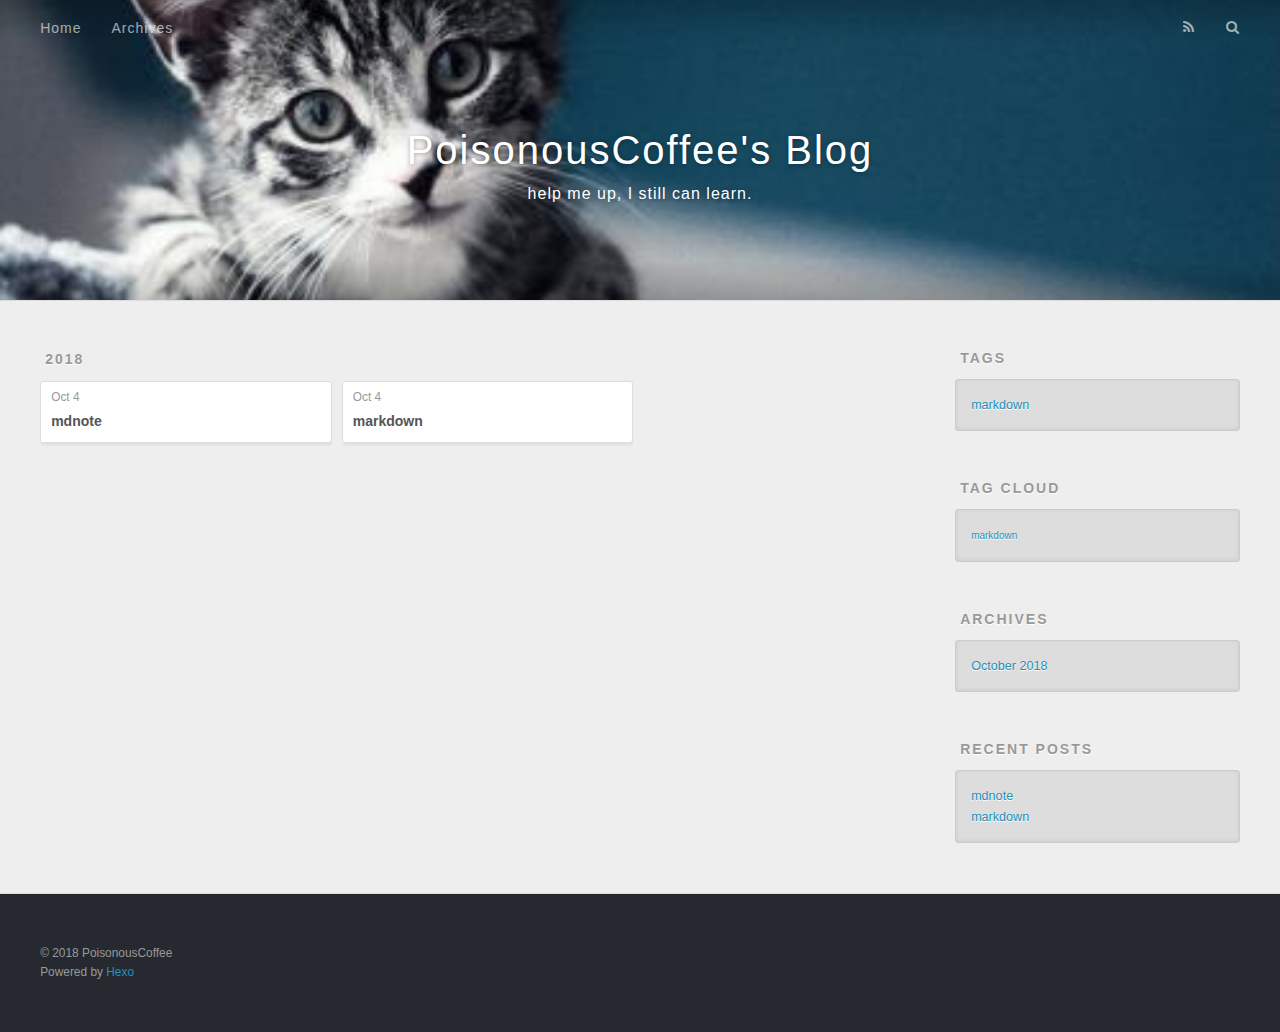
<file: archives/index.html>
<!DOCTYPE html>
<html>
<head>
  <meta charset="utf-8">
  

  
  <title>Archives | PoisonousCoffee&#39;s Blog</title>
  <meta name="viewport" content="width=device-width, initial-scale=1, maximum-scale=1">
  <meta name="description" content="想做一个没有感情的CTFer">
<meta name="keywords" content="波斯王子">
<meta property="og:type" content="website">
<meta property="og:title" content="PoisonousCoffee&#39;s Blog">
<meta property="og:url" content="https://poisonouscoffee.github.io/archives/index.html">
<meta property="og:site_name" content="PoisonousCoffee&#39;s Blog">
<meta property="og:description" content="想做一个没有感情的CTFer">
<meta property="og:locale" content="default">
<meta name="twitter:card" content="summary">
<meta name="twitter:title" content="PoisonousCoffee&#39;s Blog">
<meta name="twitter:description" content="想做一个没有感情的CTFer">
  
    <link rel="alternate" href="/atom.xml" title="PoisonousCoffee&#39;s Blog" type="application/atom+xml">
  
  
    <link rel="icon" href="/favicon.png">
  
  
    <link href="//fonts.googleapis.com/css?family=Source+Code+Pro" rel="stylesheet" type="text/css">
  
  <link rel="stylesheet" href="/css/style.css">
</head>

<body>
  <div id="container">
    <div id="wrap">
      <header id="header">
  <div id="banner"></div>
  <div id="header-outer" class="outer">
    <div id="header-title" class="inner">
      <h1 id="logo-wrap">
        <a href="/" id="logo">PoisonousCoffee&#39;s Blog</a>
      </h1>
      
        <h2 id="subtitle-wrap">
          <a href="/" id="subtitle">help me up, I still can learn.</a>
        </h2>
      
    </div>
    <div id="header-inner" class="inner">
      <nav id="main-nav">
        <a id="main-nav-toggle" class="nav-icon"></a>
        
          <a class="main-nav-link" href="/">Home</a>
        
          <a class="main-nav-link" href="/archives">Archives</a>
        
      </nav>
      <nav id="sub-nav">
        
          <a id="nav-rss-link" class="nav-icon" href="/atom.xml" title="RSS Feed"></a>
        
        <a id="nav-search-btn" class="nav-icon" title="Search"></a>
      </nav>
      <div id="search-form-wrap">
        <form action="//google.com/search" method="get" accept-charset="UTF-8" class="search-form"><input type="search" name="q" class="search-form-input" placeholder="Search"><button type="submit" class="search-form-submit">&#xF002;</button><input type="hidden" name="sitesearch" value="https://poisonouscoffee.github.io"></form>
      </div>
    </div>
  </div>
</header>
      <div class="outer">
        <section id="main">
  
  
    
    
      
      
      <section class="archives-wrap">
        <div class="archive-year-wrap">
          <a href="/archives/2018" class="archive-year">2018</a>
        </div>
        <div class="archives">
    
    <article class="archive-article archive-type-post">
  <div class="archive-article-inner">
    <header class="archive-article-header">
      <a href="/2018/10/04/mdnote/" class="archive-article-date">
  <time datetime="2018-10-04T07:12:36.000Z" itemprop="datePublished">Oct 4</time>
</a>
      
  
    <h1 itemprop="name">
      <a class="archive-article-title" href="/2018/10/04/mdnote/">mdnote</a>
    </h1>
  

    </header>
  </div>
</article>
  
    
    
    <article class="archive-article archive-type-post">
  <div class="archive-article-inner">
    <header class="archive-article-header">
      <a href="/2018/10/04/markdown/" class="archive-article-date">
  <time datetime="2018-10-04T05:30:32.000Z" itemprop="datePublished">Oct 4</time>
</a>
      
  
    <h1 itemprop="name">
      <a class="archive-article-title" href="/2018/10/04/markdown/">markdown</a>
    </h1>
  

    </header>
  </div>
</article>
  
  
    </div></section>
  


</section>
        
          <aside id="sidebar">
  
    

  
    
  <div class="widget-wrap">
    <h3 class="widget-title">Tags</h3>
    <div class="widget">
      <ul class="tag-list"><li class="tag-list-item"><a class="tag-list-link" href="/tags/markdown/">markdown</a></li></ul>
    </div>
  </div>


  
    
  <div class="widget-wrap">
    <h3 class="widget-title">Tag Cloud</h3>
    <div class="widget tagcloud">
      <a href="/tags/markdown/" style="font-size: 10px;">markdown</a>
    </div>
  </div>

  
    
  <div class="widget-wrap">
    <h3 class="widget-title">Archives</h3>
    <div class="widget">
      <ul class="archive-list"><li class="archive-list-item"><a class="archive-list-link" href="/archives/2018/10/">October 2018</a></li></ul>
    </div>
  </div>


  
    
  <div class="widget-wrap">
    <h3 class="widget-title">Recent Posts</h3>
    <div class="widget">
      <ul>
        
          <li>
            <a href="/2018/10/04/mdnote/">mdnote</a>
          </li>
        
          <li>
            <a href="/2018/10/04/markdown/">markdown</a>
          </li>
        
      </ul>
    </div>
  </div>

  
</aside>
        
      </div>
      <footer id="footer">
  
  <div class="outer">
    <div id="footer-info" class="inner">
      &copy; 2018 PoisonousCoffee<br>
      Powered by <a href="http://hexo.io/" target="_blank">Hexo</a>
    </div>
  </div>
</footer>
    </div>
    <nav id="mobile-nav">
  
    <a href="/" class="mobile-nav-link">Home</a>
  
    <a href="/archives" class="mobile-nav-link">Archives</a>
  
</nav>
    

<script src="//ajax.googleapis.com/ajax/libs/jquery/2.0.3/jquery.min.js"></script>


  <link rel="stylesheet" href="/fancybox/jquery.fancybox.css">
  <script src="/fancybox/jquery.fancybox.pack.js"></script>


<script src="/js/script.js"></script>



  </div>
</body>
</html>
</file>
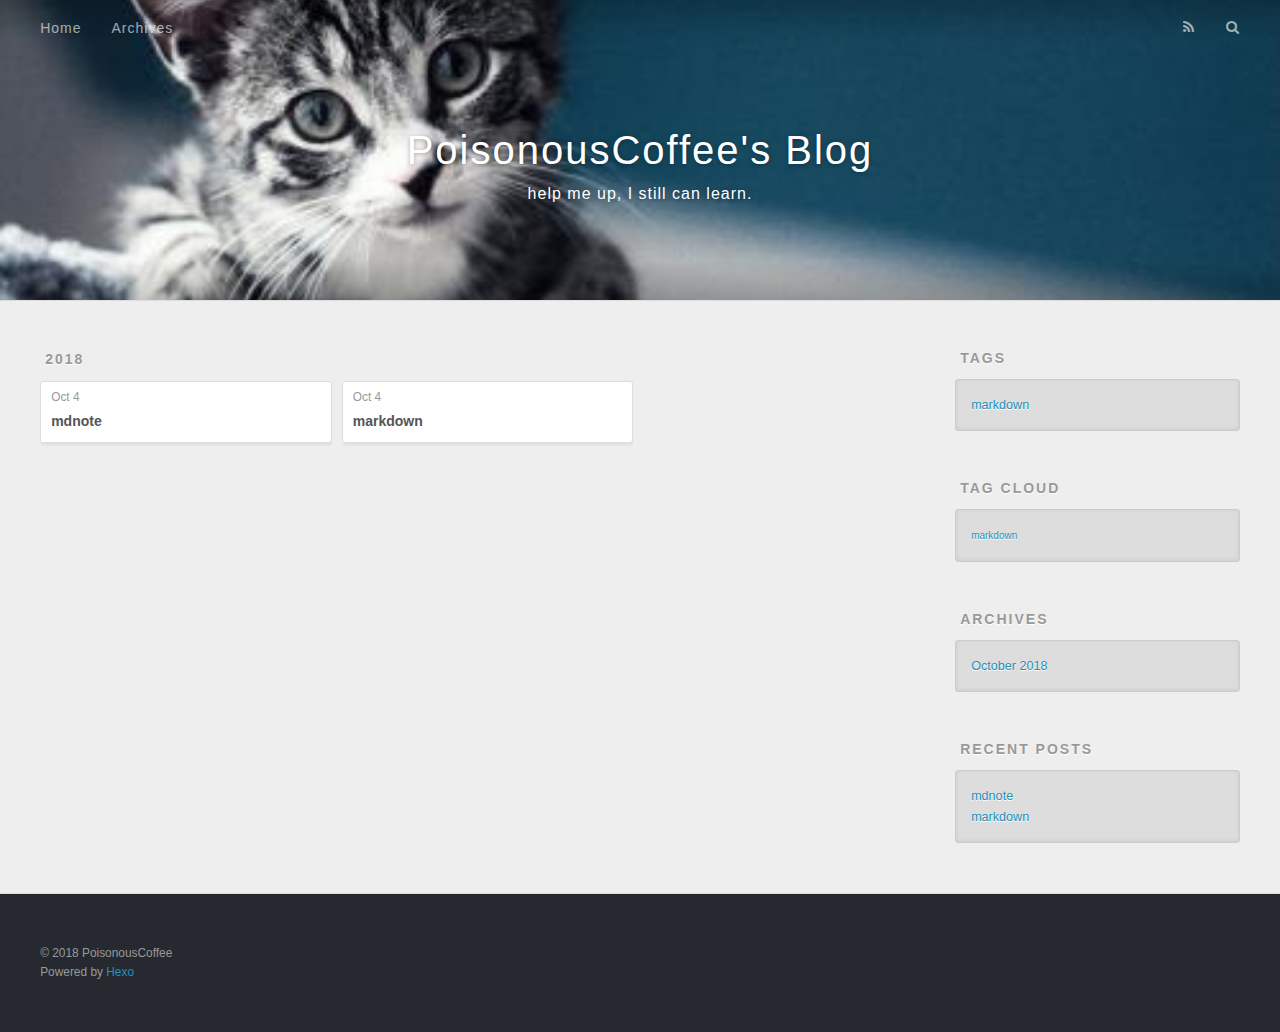
<file: archives/2018/index.html>
<!DOCTYPE html>
<html>
<head>
  <meta charset="utf-8">
  

  
  <title>Archives: 2018 | PoisonousCoffee&#39;s Blog</title>
  <meta name="viewport" content="width=device-width, initial-scale=1, maximum-scale=1">
  <meta name="description" content="想做一个没有感情的CTFer">
<meta name="keywords" content="波斯王子">
<meta property="og:type" content="website">
<meta property="og:title" content="PoisonousCoffee&#39;s Blog">
<meta property="og:url" content="https://poisonouscoffee.github.io/archives/2018/index.html">
<meta property="og:site_name" content="PoisonousCoffee&#39;s Blog">
<meta property="og:description" content="想做一个没有感情的CTFer">
<meta property="og:locale" content="default">
<meta name="twitter:card" content="summary">
<meta name="twitter:title" content="PoisonousCoffee&#39;s Blog">
<meta name="twitter:description" content="想做一个没有感情的CTFer">
  
    <link rel="alternate" href="/atom.xml" title="PoisonousCoffee&#39;s Blog" type="application/atom+xml">
  
  
    <link rel="icon" href="/favicon.png">
  
  
    <link href="//fonts.googleapis.com/css?family=Source+Code+Pro" rel="stylesheet" type="text/css">
  
  <link rel="stylesheet" href="/css/style.css">
</head>

<body>
  <div id="container">
    <div id="wrap">
      <header id="header">
  <div id="banner"></div>
  <div id="header-outer" class="outer">
    <div id="header-title" class="inner">
      <h1 id="logo-wrap">
        <a href="/" id="logo">PoisonousCoffee&#39;s Blog</a>
      </h1>
      
        <h2 id="subtitle-wrap">
          <a href="/" id="subtitle">help me up, I still can learn.</a>
        </h2>
      
    </div>
    <div id="header-inner" class="inner">
      <nav id="main-nav">
        <a id="main-nav-toggle" class="nav-icon"></a>
        
          <a class="main-nav-link" href="/">Home</a>
        
          <a class="main-nav-link" href="/archives">Archives</a>
        
      </nav>
      <nav id="sub-nav">
        
          <a id="nav-rss-link" class="nav-icon" href="/atom.xml" title="RSS Feed"></a>
        
        <a id="nav-search-btn" class="nav-icon" title="Search"></a>
      </nav>
      <div id="search-form-wrap">
        <form action="//google.com/search" method="get" accept-charset="UTF-8" class="search-form"><input type="search" name="q" class="search-form-input" placeholder="Search"><button type="submit" class="search-form-submit">&#xF002;</button><input type="hidden" name="sitesearch" value="https://poisonouscoffee.github.io"></form>
      </div>
    </div>
  </div>
</header>
      <div class="outer">
        <section id="main">
  
  
    
    
      
      
      <section class="archives-wrap">
        <div class="archive-year-wrap">
          <a href="/archives/2018" class="archive-year">2018</a>
        </div>
        <div class="archives">
    
    <article class="archive-article archive-type-post">
  <div class="archive-article-inner">
    <header class="archive-article-header">
      <a href="/2018/10/04/mdnote/" class="archive-article-date">
  <time datetime="2018-10-04T07:12:36.000Z" itemprop="datePublished">Oct 4</time>
</a>
      
  
    <h1 itemprop="name">
      <a class="archive-article-title" href="/2018/10/04/mdnote/">mdnote</a>
    </h1>
  

    </header>
  </div>
</article>
  
    
    
    <article class="archive-article archive-type-post">
  <div class="archive-article-inner">
    <header class="archive-article-header">
      <a href="/2018/10/04/markdown/" class="archive-article-date">
  <time datetime="2018-10-04T05:30:32.000Z" itemprop="datePublished">Oct 4</time>
</a>
      
  
    <h1 itemprop="name">
      <a class="archive-article-title" href="/2018/10/04/markdown/">markdown</a>
    </h1>
  

    </header>
  </div>
</article>
  
  
    </div></section>
  


</section>
        
          <aside id="sidebar">
  
    

  
    
  <div class="widget-wrap">
    <h3 class="widget-title">Tags</h3>
    <div class="widget">
      <ul class="tag-list"><li class="tag-list-item"><a class="tag-list-link" href="/tags/markdown/">markdown</a></li></ul>
    </div>
  </div>


  
    
  <div class="widget-wrap">
    <h3 class="widget-title">Tag Cloud</h3>
    <div class="widget tagcloud">
      <a href="/tags/markdown/" style="font-size: 10px;">markdown</a>
    </div>
  </div>

  
    
  <div class="widget-wrap">
    <h3 class="widget-title">Archives</h3>
    <div class="widget">
      <ul class="archive-list"><li class="archive-list-item"><a class="archive-list-link" href="/archives/2018/10/">October 2018</a></li></ul>
    </div>
  </div>


  
    
  <div class="widget-wrap">
    <h3 class="widget-title">Recent Posts</h3>
    <div class="widget">
      <ul>
        
          <li>
            <a href="/2018/10/04/mdnote/">mdnote</a>
          </li>
        
          <li>
            <a href="/2018/10/04/markdown/">markdown</a>
          </li>
        
      </ul>
    </div>
  </div>

  
</aside>
        
      </div>
      <footer id="footer">
  
  <div class="outer">
    <div id="footer-info" class="inner">
      &copy; 2018 PoisonousCoffee<br>
      Powered by <a href="http://hexo.io/" target="_blank">Hexo</a>
    </div>
  </div>
</footer>
    </div>
    <nav id="mobile-nav">
  
    <a href="/" class="mobile-nav-link">Home</a>
  
    <a href="/archives" class="mobile-nav-link">Archives</a>
  
</nav>
    

<script src="//ajax.googleapis.com/ajax/libs/jquery/2.0.3/jquery.min.js"></script>


  <link rel="stylesheet" href="/fancybox/jquery.fancybox.css">
  <script src="/fancybox/jquery.fancybox.pack.js"></script>


<script src="/js/script.js"></script>



  </div>
</body>
</html>
</file>
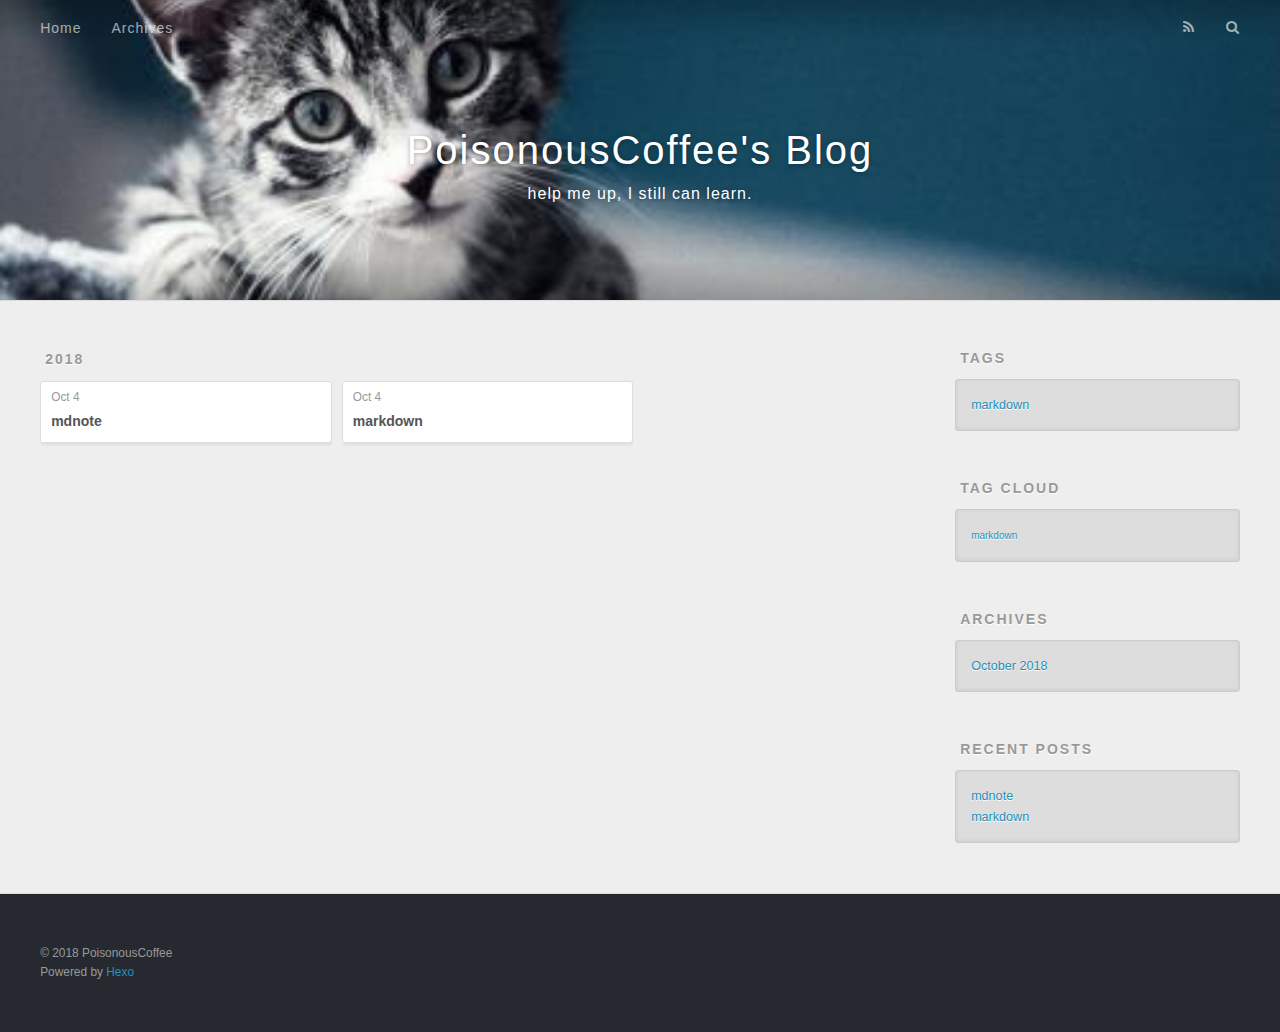
<file: tags/markdown/index.html>
<!DOCTYPE html>
<html>
<head>
  <meta charset="utf-8">
  

  
  <title>Tag: markdown | PoisonousCoffee&#39;s Blog</title>
  <meta name="viewport" content="width=device-width, initial-scale=1, maximum-scale=1">
  <meta name="description" content="想做一个没有感情的CTFer">
<meta name="keywords" content="波斯王子">
<meta property="og:type" content="website">
<meta property="og:title" content="PoisonousCoffee&#39;s Blog">
<meta property="og:url" content="https://poisonouscoffee.github.io/tags/markdown/index.html">
<meta property="og:site_name" content="PoisonousCoffee&#39;s Blog">
<meta property="og:description" content="想做一个没有感情的CTFer">
<meta property="og:locale" content="default">
<meta name="twitter:card" content="summary">
<meta name="twitter:title" content="PoisonousCoffee&#39;s Blog">
<meta name="twitter:description" content="想做一个没有感情的CTFer">
  
    <link rel="alternate" href="/atom.xml" title="PoisonousCoffee&#39;s Blog" type="application/atom+xml">
  
  
    <link rel="icon" href="/favicon.png">
  
  
    <link href="//fonts.googleapis.com/css?family=Source+Code+Pro" rel="stylesheet" type="text/css">
  
  <link rel="stylesheet" href="/css/style.css">
</head>

<body>
  <div id="container">
    <div id="wrap">
      <header id="header">
  <div id="banner"></div>
  <div id="header-outer" class="outer">
    <div id="header-title" class="inner">
      <h1 id="logo-wrap">
        <a href="/" id="logo">PoisonousCoffee&#39;s Blog</a>
      </h1>
      
        <h2 id="subtitle-wrap">
          <a href="/" id="subtitle">help me up, I still can learn.</a>
        </h2>
      
    </div>
    <div id="header-inner" class="inner">
      <nav id="main-nav">
        <a id="main-nav-toggle" class="nav-icon"></a>
        
          <a class="main-nav-link" href="/">Home</a>
        
          <a class="main-nav-link" href="/archives">Archives</a>
        
      </nav>
      <nav id="sub-nav">
        
          <a id="nav-rss-link" class="nav-icon" href="/atom.xml" title="RSS Feed"></a>
        
        <a id="nav-search-btn" class="nav-icon" title="Search"></a>
      </nav>
      <div id="search-form-wrap">
        <form action="//google.com/search" method="get" accept-charset="UTF-8" class="search-form"><input type="search" name="q" class="search-form-input" placeholder="Search"><button type="submit" class="search-form-submit">&#xF002;</button><input type="hidden" name="sitesearch" value="https://poisonouscoffee.github.io"></form>
      </div>
    </div>
  </div>
</header>
      <div class="outer">
        <section id="main">
  
  
    
    
      
      
      <section class="archives-wrap">
        <div class="archive-year-wrap">
          <a href="/archives/2018" class="archive-year">2018</a>
        </div>
        <div class="archives">
    
    <article class="archive-article archive-type-post">
  <div class="archive-article-inner">
    <header class="archive-article-header">
      <a href="/2018/10/04/mdnote/" class="archive-article-date">
  <time datetime="2018-10-04T07:12:36.000Z" itemprop="datePublished">Oct 4</time>
</a>
      
  
    <h1 itemprop="name">
      <a class="archive-article-title" href="/2018/10/04/mdnote/">mdnote</a>
    </h1>
  

    </header>
  </div>
</article>
  
    
    
    <article class="archive-article archive-type-post">
  <div class="archive-article-inner">
    <header class="archive-article-header">
      <a href="/2018/10/04/markdown/" class="archive-article-date">
  <time datetime="2018-10-04T05:30:32.000Z" itemprop="datePublished">Oct 4</time>
</a>
      
  
    <h1 itemprop="name">
      <a class="archive-article-title" href="/2018/10/04/markdown/">markdown</a>
    </h1>
  

    </header>
  </div>
</article>
  
  
    </div></section>
  


</section>
        
          <aside id="sidebar">
  
    

  
    
  <div class="widget-wrap">
    <h3 class="widget-title">Tags</h3>
    <div class="widget">
      <ul class="tag-list"><li class="tag-list-item"><a class="tag-list-link" href="/tags/markdown/">markdown</a></li></ul>
    </div>
  </div>


  
    
  <div class="widget-wrap">
    <h3 class="widget-title">Tag Cloud</h3>
    <div class="widget tagcloud">
      <a href="/tags/markdown/" style="font-size: 10px;">markdown</a>
    </div>
  </div>

  
    
  <div class="widget-wrap">
    <h3 class="widget-title">Archives</h3>
    <div class="widget">
      <ul class="archive-list"><li class="archive-list-item"><a class="archive-list-link" href="/archives/2018/10/">October 2018</a></li></ul>
    </div>
  </div>


  
    
  <div class="widget-wrap">
    <h3 class="widget-title">Recent Posts</h3>
    <div class="widget">
      <ul>
        
          <li>
            <a href="/2018/10/04/mdnote/">mdnote</a>
          </li>
        
          <li>
            <a href="/2018/10/04/markdown/">markdown</a>
          </li>
        
      </ul>
    </div>
  </div>

  
</aside>
        
      </div>
      <footer id="footer">
  
  <div class="outer">
    <div id="footer-info" class="inner">
      &copy; 2018 PoisonousCoffee<br>
      Powered by <a href="http://hexo.io/" target="_blank">Hexo</a>
    </div>
  </div>
</footer>
    </div>
    <nav id="mobile-nav">
  
    <a href="/" class="mobile-nav-link">Home</a>
  
    <a href="/archives" class="mobile-nav-link">Archives</a>
  
</nav>
    

<script src="//ajax.googleapis.com/ajax/libs/jquery/2.0.3/jquery.min.js"></script>


  <link rel="stylesheet" href="/fancybox/jquery.fancybox.css">
  <script src="/fancybox/jquery.fancybox.pack.js"></script>


<script src="/js/script.js"></script>



  </div>
</body>
</html>
</file>
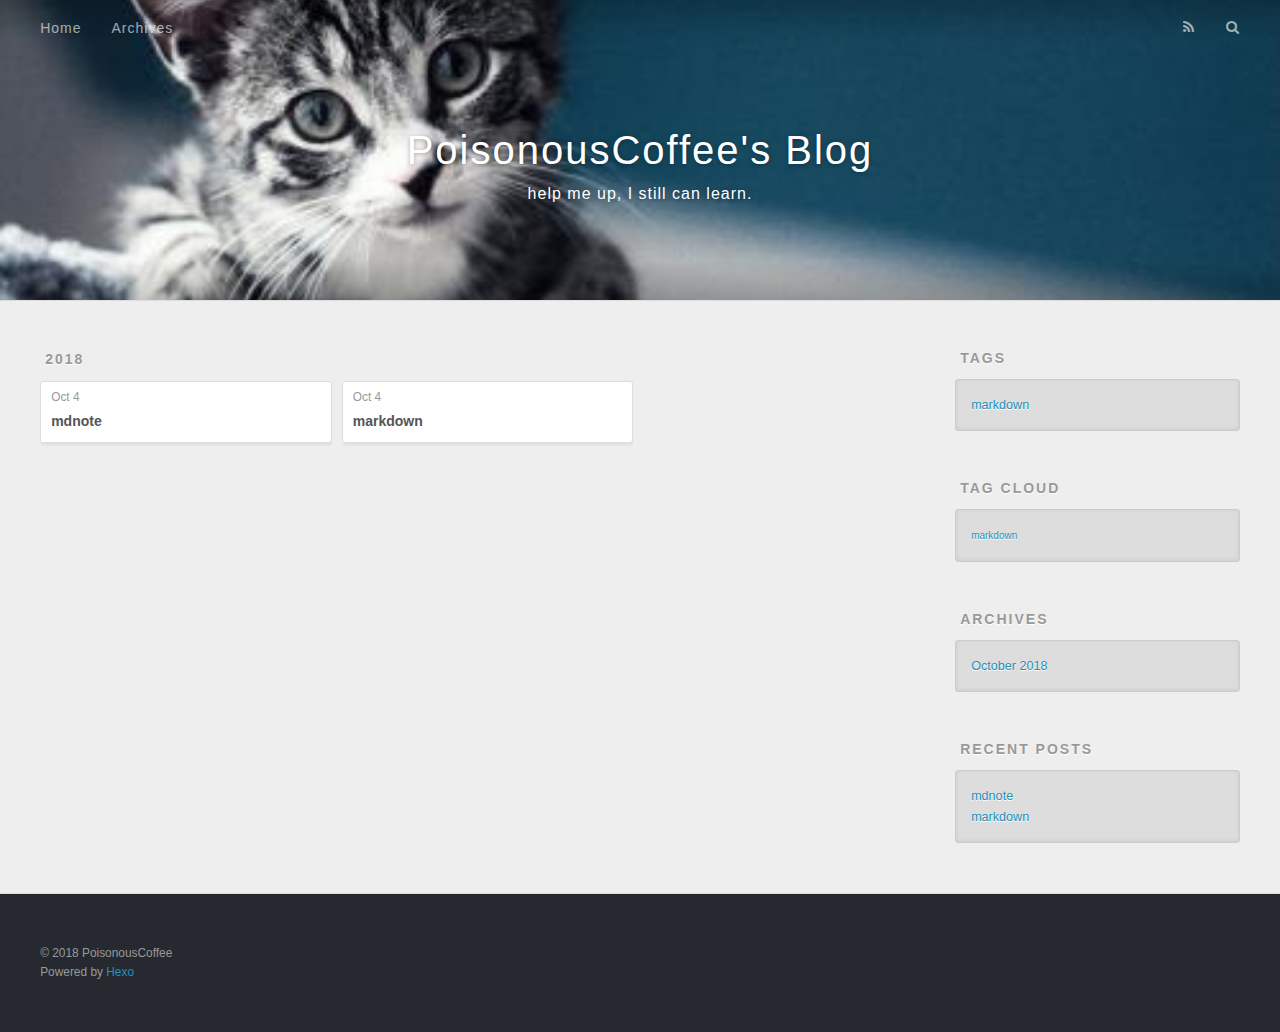
<file: archives/2018/10/index.html>
<!DOCTYPE html>
<html>
<head>
  <meta charset="utf-8">
  

  
  <title>Archives: 2018/10 | PoisonousCoffee&#39;s Blog</title>
  <meta name="viewport" content="width=device-width, initial-scale=1, maximum-scale=1">
  <meta name="description" content="想做一个没有感情的CTFer">
<meta name="keywords" content="波斯王子">
<meta property="og:type" content="website">
<meta property="og:title" content="PoisonousCoffee&#39;s Blog">
<meta property="og:url" content="https://poisonouscoffee.github.io/archives/2018/10/index.html">
<meta property="og:site_name" content="PoisonousCoffee&#39;s Blog">
<meta property="og:description" content="想做一个没有感情的CTFer">
<meta property="og:locale" content="default">
<meta name="twitter:card" content="summary">
<meta name="twitter:title" content="PoisonousCoffee&#39;s Blog">
<meta name="twitter:description" content="想做一个没有感情的CTFer">
  
    <link rel="alternate" href="/atom.xml" title="PoisonousCoffee&#39;s Blog" type="application/atom+xml">
  
  
    <link rel="icon" href="/favicon.png">
  
  
    <link href="//fonts.googleapis.com/css?family=Source+Code+Pro" rel="stylesheet" type="text/css">
  
  <link rel="stylesheet" href="/css/style.css">
</head>

<body>
  <div id="container">
    <div id="wrap">
      <header id="header">
  <div id="banner"></div>
  <div id="header-outer" class="outer">
    <div id="header-title" class="inner">
      <h1 id="logo-wrap">
        <a href="/" id="logo">PoisonousCoffee&#39;s Blog</a>
      </h1>
      
        <h2 id="subtitle-wrap">
          <a href="/" id="subtitle">help me up, I still can learn.</a>
        </h2>
      
    </div>
    <div id="header-inner" class="inner">
      <nav id="main-nav">
        <a id="main-nav-toggle" class="nav-icon"></a>
        
          <a class="main-nav-link" href="/">Home</a>
        
          <a class="main-nav-link" href="/archives">Archives</a>
        
      </nav>
      <nav id="sub-nav">
        
          <a id="nav-rss-link" class="nav-icon" href="/atom.xml" title="RSS Feed"></a>
        
        <a id="nav-search-btn" class="nav-icon" title="Search"></a>
      </nav>
      <div id="search-form-wrap">
        <form action="//google.com/search" method="get" accept-charset="UTF-8" class="search-form"><input type="search" name="q" class="search-form-input" placeholder="Search"><button type="submit" class="search-form-submit">&#xF002;</button><input type="hidden" name="sitesearch" value="https://poisonouscoffee.github.io"></form>
      </div>
    </div>
  </div>
</header>
      <div class="outer">
        <section id="main">
  
  
    
    
      
      
      <section class="archives-wrap">
        <div class="archive-year-wrap">
          <a href="/archives/2018" class="archive-year">2018</a>
        </div>
        <div class="archives">
    
    <article class="archive-article archive-type-post">
  <div class="archive-article-inner">
    <header class="archive-article-header">
      <a href="/2018/10/04/mdnote/" class="archive-article-date">
  <time datetime="2018-10-04T07:12:36.000Z" itemprop="datePublished">Oct 4</time>
</a>
      
  
    <h1 itemprop="name">
      <a class="archive-article-title" href="/2018/10/04/mdnote/">mdnote</a>
    </h1>
  

    </header>
  </div>
</article>
  
    
    
    <article class="archive-article archive-type-post">
  <div class="archive-article-inner">
    <header class="archive-article-header">
      <a href="/2018/10/04/markdown/" class="archive-article-date">
  <time datetime="2018-10-04T05:30:32.000Z" itemprop="datePublished">Oct 4</time>
</a>
      
  
    <h1 itemprop="name">
      <a class="archive-article-title" href="/2018/10/04/markdown/">markdown</a>
    </h1>
  

    </header>
  </div>
</article>
  
  
    </div></section>
  


</section>
        
          <aside id="sidebar">
  
    

  
    
  <div class="widget-wrap">
    <h3 class="widget-title">Tags</h3>
    <div class="widget">
      <ul class="tag-list"><li class="tag-list-item"><a class="tag-list-link" href="/tags/markdown/">markdown</a></li></ul>
    </div>
  </div>


  
    
  <div class="widget-wrap">
    <h3 class="widget-title">Tag Cloud</h3>
    <div class="widget tagcloud">
      <a href="/tags/markdown/" style="font-size: 10px;">markdown</a>
    </div>
  </div>

  
    
  <div class="widget-wrap">
    <h3 class="widget-title">Archives</h3>
    <div class="widget">
      <ul class="archive-list"><li class="archive-list-item"><a class="archive-list-link" href="/archives/2018/10/">October 2018</a></li></ul>
    </div>
  </div>


  
    
  <div class="widget-wrap">
    <h3 class="widget-title">Recent Posts</h3>
    <div class="widget">
      <ul>
        
          <li>
            <a href="/2018/10/04/mdnote/">mdnote</a>
          </li>
        
          <li>
            <a href="/2018/10/04/markdown/">markdown</a>
          </li>
        
      </ul>
    </div>
  </div>

  
</aside>
        
      </div>
      <footer id="footer">
  
  <div class="outer">
    <div id="footer-info" class="inner">
      &copy; 2018 PoisonousCoffee<br>
      Powered by <a href="http://hexo.io/" target="_blank">Hexo</a>
    </div>
  </div>
</footer>
    </div>
    <nav id="mobile-nav">
  
    <a href="/" class="mobile-nav-link">Home</a>
  
    <a href="/archives" class="mobile-nav-link">Archives</a>
  
</nav>
    

<script src="//ajax.googleapis.com/ajax/libs/jquery/2.0.3/jquery.min.js"></script>


  <link rel="stylesheet" href="/fancybox/jquery.fancybox.css">
  <script src="/fancybox/jquery.fancybox.pack.js"></script>


<script src="/js/script.js"></script>



  </div>
</body>
</html>
</file>
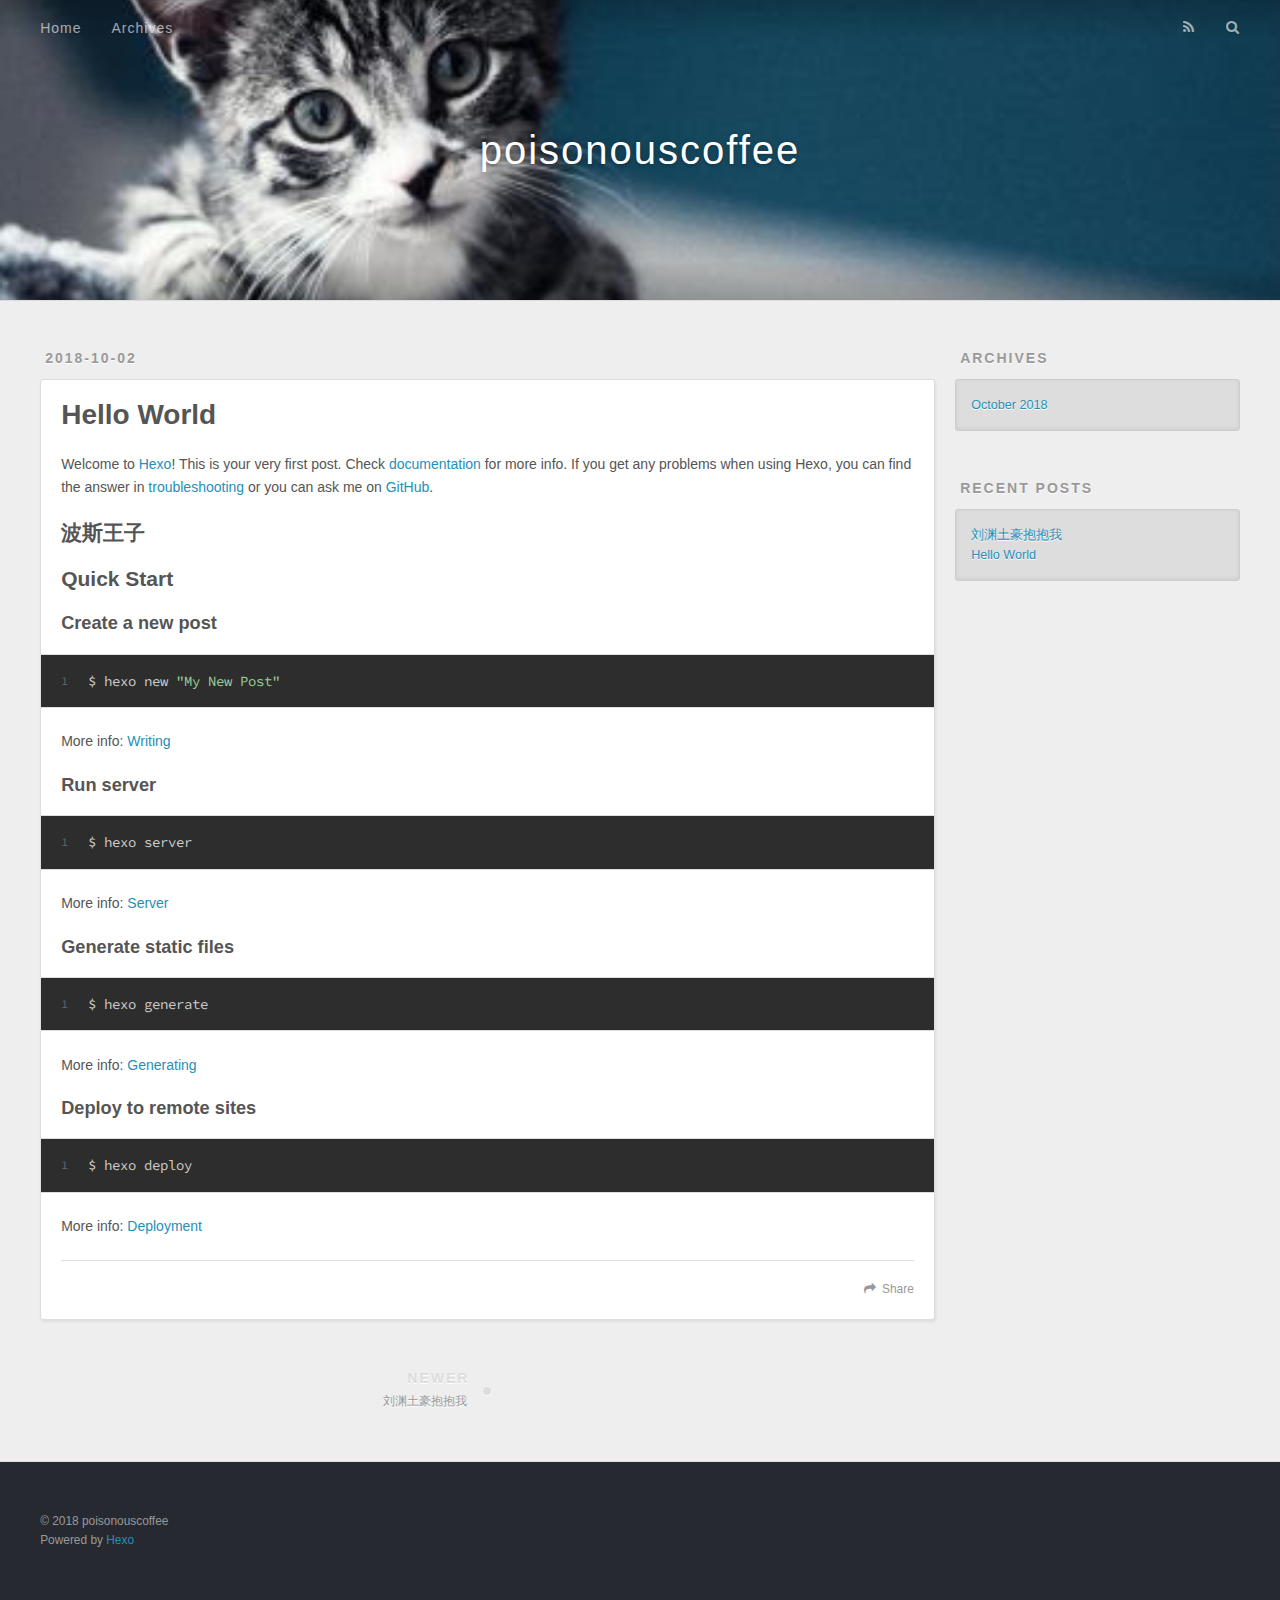
<file: 2018/10/02/hello-world/index.html>
<!DOCTYPE html>
<html>
<head>
  <meta charset="utf-8">
  

  
  <title>Hello World | poisonouscoffee</title>
  <meta name="viewport" content="width=device-width, initial-scale=1, maximum-scale=1">
  <meta name="description" content="Welcome to Hexo! This is your very first post. Check documentation for more info. If you get any problems when using Hexo, you can find the answer in troubleshooting or you can ask me on GitHub. 波斯王子Q">
<meta property="og:type" content="article">
<meta property="og:title" content="Hello World">
<meta property="og:url" content="https://poisonouscoffee.github.io/2018/10/02/hello-world/index.html">
<meta property="og:site_name" content="poisonouscoffee">
<meta property="og:description" content="Welcome to Hexo! This is your very first post. Check documentation for more info. If you get any problems when using Hexo, you can find the answer in troubleshooting or you can ask me on GitHub. 波斯王子Q">
<meta property="og:locale" content="default">
<meta property="og:updated_time" content="2018-10-02T13:06:36.257Z">
<meta name="twitter:card" content="summary">
<meta name="twitter:title" content="Hello World">
<meta name="twitter:description" content="Welcome to Hexo! This is your very first post. Check documentation for more info. If you get any problems when using Hexo, you can find the answer in troubleshooting or you can ask me on GitHub. 波斯王子Q">
  
    <link rel="alternate" href="/atom.xml" title="poisonouscoffee" type="application/atom+xml">
  
  
    <link rel="icon" href="/favicon.png">
  
  
    <link href="//fonts.googleapis.com/css?family=Source+Code+Pro" rel="stylesheet" type="text/css">
  
  <link rel="stylesheet" href="/css/style.css">
</head>

<body>
  <div id="container">
    <div id="wrap">
      <header id="header">
  <div id="banner"></div>
  <div id="header-outer" class="outer">
    <div id="header-title" class="inner">
      <h1 id="logo-wrap">
        <a href="/" id="logo">poisonouscoffee</a>
      </h1>
      
    </div>
    <div id="header-inner" class="inner">
      <nav id="main-nav">
        <a id="main-nav-toggle" class="nav-icon"></a>
        
          <a class="main-nav-link" href="/">Home</a>
        
          <a class="main-nav-link" href="/archives">Archives</a>
        
      </nav>
      <nav id="sub-nav">
        
          <a id="nav-rss-link" class="nav-icon" href="/atom.xml" title="RSS Feed"></a>
        
        <a id="nav-search-btn" class="nav-icon" title="Search"></a>
      </nav>
      <div id="search-form-wrap">
        <form action="//google.com/search" method="get" accept-charset="UTF-8" class="search-form"><input type="search" name="q" class="search-form-input" placeholder="Search"><button type="submit" class="search-form-submit">&#xF002;</button><input type="hidden" name="sitesearch" value="https://poisonouscoffee.github.io"></form>
      </div>
    </div>
  </div>
</header>
      <div class="outer">
        <section id="main"><article id="post-hello-world" class="article article-type-post" itemscope itemprop="blogPost">
  <div class="article-meta">
    <a href="/2018/10/02/hello-world/" class="article-date">
  <time datetime="2018-10-02T12:57:39.501Z" itemprop="datePublished">2018-10-02</time>
</a>
    
  </div>
  <div class="article-inner">
    
    
      <header class="article-header">
        
  
    <h1 class="article-title" itemprop="name">
      Hello World
    </h1>
  

      </header>
    
    <div class="article-entry" itemprop="articleBody">
      
        <p>Welcome to <a href="https://hexo.io/" target="_blank" rel="noopener">Hexo</a>! This is your very first post. Check <a href="https://hexo.io/docs/" target="_blank" rel="noopener">documentation</a> for more info. If you get any problems when using Hexo, you can find the answer in <a href="https://hexo.io/docs/troubleshooting.html" target="_blank" rel="noopener">troubleshooting</a> or you can ask me on <a href="https://github.com/hexojs/hexo/issues" target="_blank" rel="noopener">GitHub</a>.</p>
<h2 id="波斯王子"><a href="#波斯王子" class="headerlink" title="波斯王子"></a>波斯王子</h2><h2 id="Quick-Start"><a href="#Quick-Start" class="headerlink" title="Quick Start"></a>Quick Start</h2><h3 id="Create-a-new-post"><a href="#Create-a-new-post" class="headerlink" title="Create a new post"></a>Create a new post</h3><figure class="highlight bash"><table><tr><td class="gutter"><pre><span class="line">1</span><br></pre></td><td class="code"><pre><span class="line">$ hexo new <span class="string">"My New Post"</span></span><br></pre></td></tr></table></figure>
<p>More info: <a href="https://hexo.io/docs/writing.html" target="_blank" rel="noopener">Writing</a></p>
<h3 id="Run-server"><a href="#Run-server" class="headerlink" title="Run server"></a>Run server</h3><figure class="highlight bash"><table><tr><td class="gutter"><pre><span class="line">1</span><br></pre></td><td class="code"><pre><span class="line">$ hexo server</span><br></pre></td></tr></table></figure>
<p>More info: <a href="https://hexo.io/docs/server.html" target="_blank" rel="noopener">Server</a></p>
<h3 id="Generate-static-files"><a href="#Generate-static-files" class="headerlink" title="Generate static files"></a>Generate static files</h3><figure class="highlight bash"><table><tr><td class="gutter"><pre><span class="line">1</span><br></pre></td><td class="code"><pre><span class="line">$ hexo generate</span><br></pre></td></tr></table></figure>
<p>More info: <a href="https://hexo.io/docs/generating.html" target="_blank" rel="noopener">Generating</a></p>
<h3 id="Deploy-to-remote-sites"><a href="#Deploy-to-remote-sites" class="headerlink" title="Deploy to remote sites"></a>Deploy to remote sites</h3><figure class="highlight bash"><table><tr><td class="gutter"><pre><span class="line">1</span><br></pre></td><td class="code"><pre><span class="line">$ hexo deploy</span><br></pre></td></tr></table></figure>
<p>More info: <a href="https://hexo.io/docs/deployment.html" target="_blank" rel="noopener">Deployment</a></p>

      
    </div>
    <footer class="article-footer">
      <a data-url="https://poisonouscoffee.github.io/2018/10/02/hello-world/" data-id="cjmrtjyeq0000w8ai7ov6bb58" class="article-share-link">Share</a>
      
      
    </footer>
  </div>
  
    
<nav id="article-nav">
  
    <a href="/2018/10/02/刘渊土豪抱抱我/" id="article-nav-newer" class="article-nav-link-wrap">
      <strong class="article-nav-caption">Newer</strong>
      <div class="article-nav-title">
        
          刘渊土豪抱抱我
        
      </div>
    </a>
  
  
</nav>

  
</article>

</section>
        
          <aside id="sidebar">
  
    

  
    

  
    
  
    
  <div class="widget-wrap">
    <h3 class="widget-title">Archives</h3>
    <div class="widget">
      <ul class="archive-list"><li class="archive-list-item"><a class="archive-list-link" href="/archives/2018/10/">October 2018</a></li></ul>
    </div>
  </div>


  
    
  <div class="widget-wrap">
    <h3 class="widget-title">Recent Posts</h3>
    <div class="widget">
      <ul>
        
          <li>
            <a href="/2018/10/02/刘渊土豪抱抱我/">刘渊土豪抱抱我</a>
          </li>
        
          <li>
            <a href="/2018/10/02/hello-world/">Hello World</a>
          </li>
        
      </ul>
    </div>
  </div>

  
</aside>
        
      </div>
      <footer id="footer">
  
  <div class="outer">
    <div id="footer-info" class="inner">
      &copy; 2018 poisonouscoffee<br>
      Powered by <a href="http://hexo.io/" target="_blank">Hexo</a>
    </div>
  </div>
</footer>
    </div>
    <nav id="mobile-nav">
  
    <a href="/" class="mobile-nav-link">Home</a>
  
    <a href="/archives" class="mobile-nav-link">Archives</a>
  
</nav>
    

<script src="//ajax.googleapis.com/ajax/libs/jquery/2.0.3/jquery.min.js"></script>


  <link rel="stylesheet" href="/fancybox/jquery.fancybox.css">
  <script src="/fancybox/jquery.fancybox.pack.js"></script>


<script src="/js/script.js"></script>



  </div>
</body>
</html>
</file>
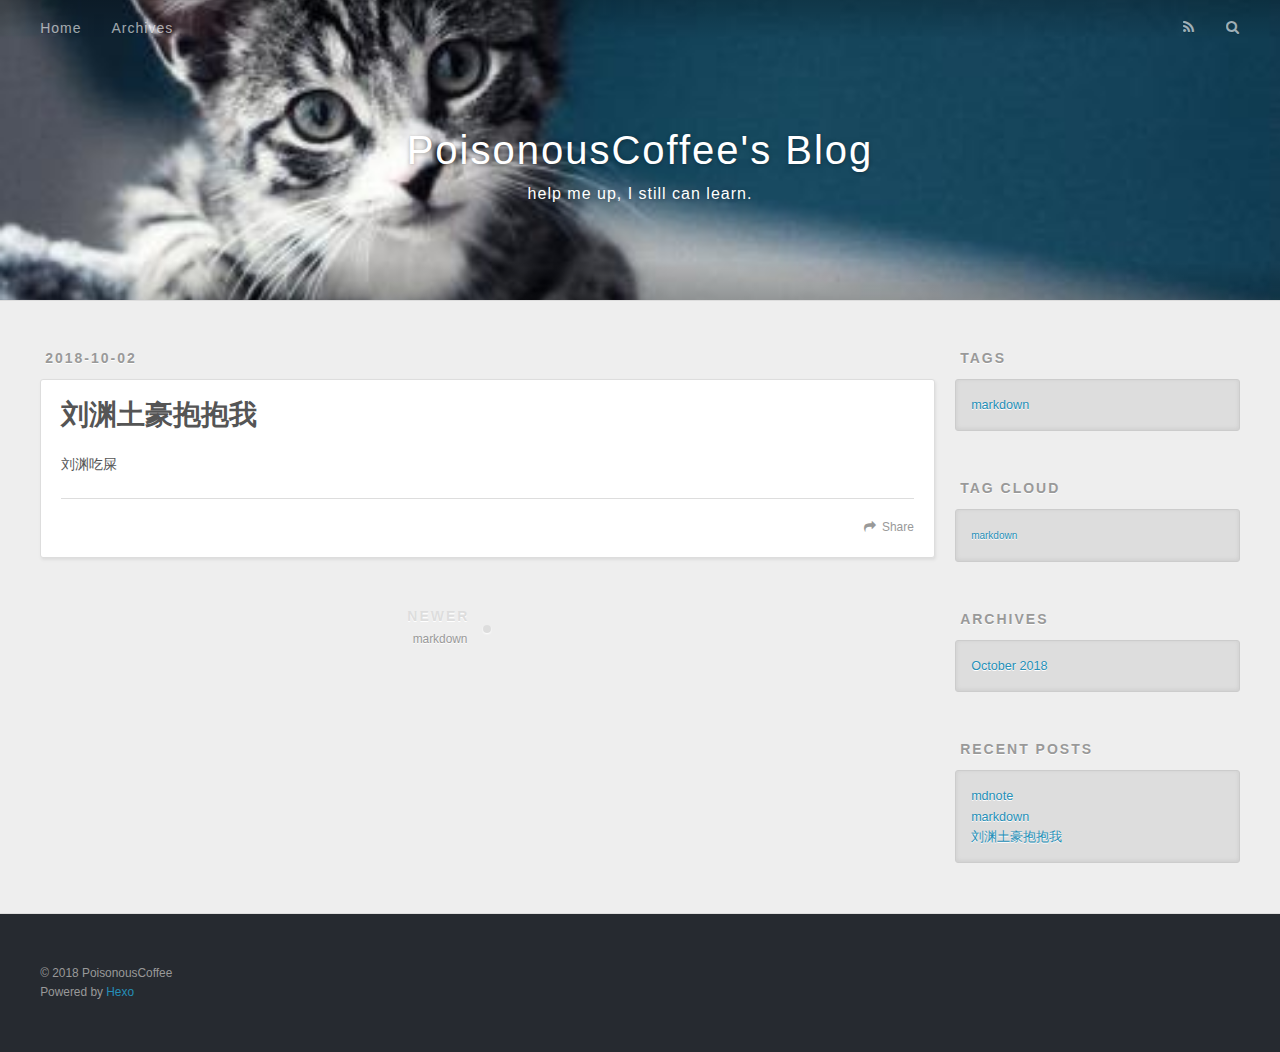
<file: 2018/10/02/刘渊土豪抱抱我/index.html>
<!DOCTYPE html>
<html>
<head>
  <meta charset="utf-8">
  

  
  <title>刘渊土豪抱抱我 | PoisonousCoffee&#39;s Blog</title>
  <meta name="viewport" content="width=device-width, initial-scale=1, maximum-scale=1">
  <meta name="description" content="刘渊吃屎">
<meta name="keywords" content="波斯王子">
<meta property="og:type" content="article">
<meta property="og:title" content="刘渊土豪抱抱我">
<meta property="og:url" content="https://poisonouscoffee.github.io/2018/10/02/刘渊土豪抱抱我/index.html">
<meta property="og:site_name" content="PoisonousCoffee&#39;s Blog">
<meta property="og:description" content="刘渊吃屎">
<meta property="og:locale" content="default">
<meta property="og:updated_time" content="2018-10-04T05:28:31.605Z">
<meta name="twitter:card" content="summary">
<meta name="twitter:title" content="刘渊土豪抱抱我">
<meta name="twitter:description" content="刘渊吃屎">
  
    <link rel="alternate" href="/atom.xml" title="PoisonousCoffee&#39;s Blog" type="application/atom+xml">
  
  
    <link rel="icon" href="/favicon.png">
  
  
    <link href="//fonts.googleapis.com/css?family=Source+Code+Pro" rel="stylesheet" type="text/css">
  
  <link rel="stylesheet" href="/css/style.css">
</head>

<body>
  <div id="container">
    <div id="wrap">
      <header id="header">
  <div id="banner"></div>
  <div id="header-outer" class="outer">
    <div id="header-title" class="inner">
      <h1 id="logo-wrap">
        <a href="/" id="logo">PoisonousCoffee&#39;s Blog</a>
      </h1>
      
        <h2 id="subtitle-wrap">
          <a href="/" id="subtitle">help me up, I still can learn.</a>
        </h2>
      
    </div>
    <div id="header-inner" class="inner">
      <nav id="main-nav">
        <a id="main-nav-toggle" class="nav-icon"></a>
        
          <a class="main-nav-link" href="/">Home</a>
        
          <a class="main-nav-link" href="/archives">Archives</a>
        
      </nav>
      <nav id="sub-nav">
        
          <a id="nav-rss-link" class="nav-icon" href="/atom.xml" title="RSS Feed"></a>
        
        <a id="nav-search-btn" class="nav-icon" title="Search"></a>
      </nav>
      <div id="search-form-wrap">
        <form action="//google.com/search" method="get" accept-charset="UTF-8" class="search-form"><input type="search" name="q" class="search-form-input" placeholder="Search"><button type="submit" class="search-form-submit">&#xF002;</button><input type="hidden" name="sitesearch" value="https://poisonouscoffee.github.io"></form>
      </div>
    </div>
  </div>
</header>
      <div class="outer">
        <section id="main"><article id="post-刘渊土豪抱抱我" class="article article-type-post" itemscope itemprop="blogPost">
  <div class="article-meta">
    <a href="/2018/10/02/刘渊土豪抱抱我/" class="article-date">
  <time datetime="2018-10-02T14:28:50.000Z" itemprop="datePublished">2018-10-02</time>
</a>
    
  </div>
  <div class="article-inner">
    
    
      <header class="article-header">
        
  
    <h1 class="article-title" itemprop="name">
      刘渊土豪抱抱我
    </h1>
  

      </header>
    
    <div class="article-entry" itemprop="articleBody">
      
        <p>刘渊吃屎</p>

      
    </div>
    <footer class="article-footer">
      <a data-url="https://poisonouscoffee.github.io/2018/10/02/刘渊土豪抱抱我/" data-id="cjmu8v5xy0000tgaiwonxooxq" class="article-share-link">Share</a>
      
      
    </footer>
  </div>
  
    
<nav id="article-nav">
  
    <a href="/2018/10/04/markdown/" id="article-nav-newer" class="article-nav-link-wrap">
      <strong class="article-nav-caption">Newer</strong>
      <div class="article-nav-title">
        
          markdown
        
      </div>
    </a>
  
  
</nav>

  
</article>

</section>
        
          <aside id="sidebar">
  
    

  
    
  <div class="widget-wrap">
    <h3 class="widget-title">Tags</h3>
    <div class="widget">
      <ul class="tag-list"><li class="tag-list-item"><a class="tag-list-link" href="/tags/markdown/">markdown</a></li></ul>
    </div>
  </div>


  
    
  <div class="widget-wrap">
    <h3 class="widget-title">Tag Cloud</h3>
    <div class="widget tagcloud">
      <a href="/tags/markdown/" style="font-size: 10px;">markdown</a>
    </div>
  </div>

  
    
  <div class="widget-wrap">
    <h3 class="widget-title">Archives</h3>
    <div class="widget">
      <ul class="archive-list"><li class="archive-list-item"><a class="archive-list-link" href="/archives/2018/10/">October 2018</a></li></ul>
    </div>
  </div>


  
    
  <div class="widget-wrap">
    <h3 class="widget-title">Recent Posts</h3>
    <div class="widget">
      <ul>
        
          <li>
            <a href="/2018/10/04/mdnote/">mdnote</a>
          </li>
        
          <li>
            <a href="/2018/10/04/markdown/">markdown</a>
          </li>
        
          <li>
            <a href="/2018/10/02/刘渊土豪抱抱我/">刘渊土豪抱抱我</a>
          </li>
        
      </ul>
    </div>
  </div>

  
</aside>
        
      </div>
      <footer id="footer">
  
  <div class="outer">
    <div id="footer-info" class="inner">
      &copy; 2018 PoisonousCoffee<br>
      Powered by <a href="http://hexo.io/" target="_blank">Hexo</a>
    </div>
  </div>
</footer>
    </div>
    <nav id="mobile-nav">
  
    <a href="/" class="mobile-nav-link">Home</a>
  
    <a href="/archives" class="mobile-nav-link">Archives</a>
  
</nav>
    

<script src="//ajax.googleapis.com/ajax/libs/jquery/2.0.3/jquery.min.js"></script>


  <link rel="stylesheet" href="/fancybox/jquery.fancybox.css">
  <script src="/fancybox/jquery.fancybox.pack.js"></script>


<script src="/js/script.js"></script>



  </div>
</body>
</html>
</file>
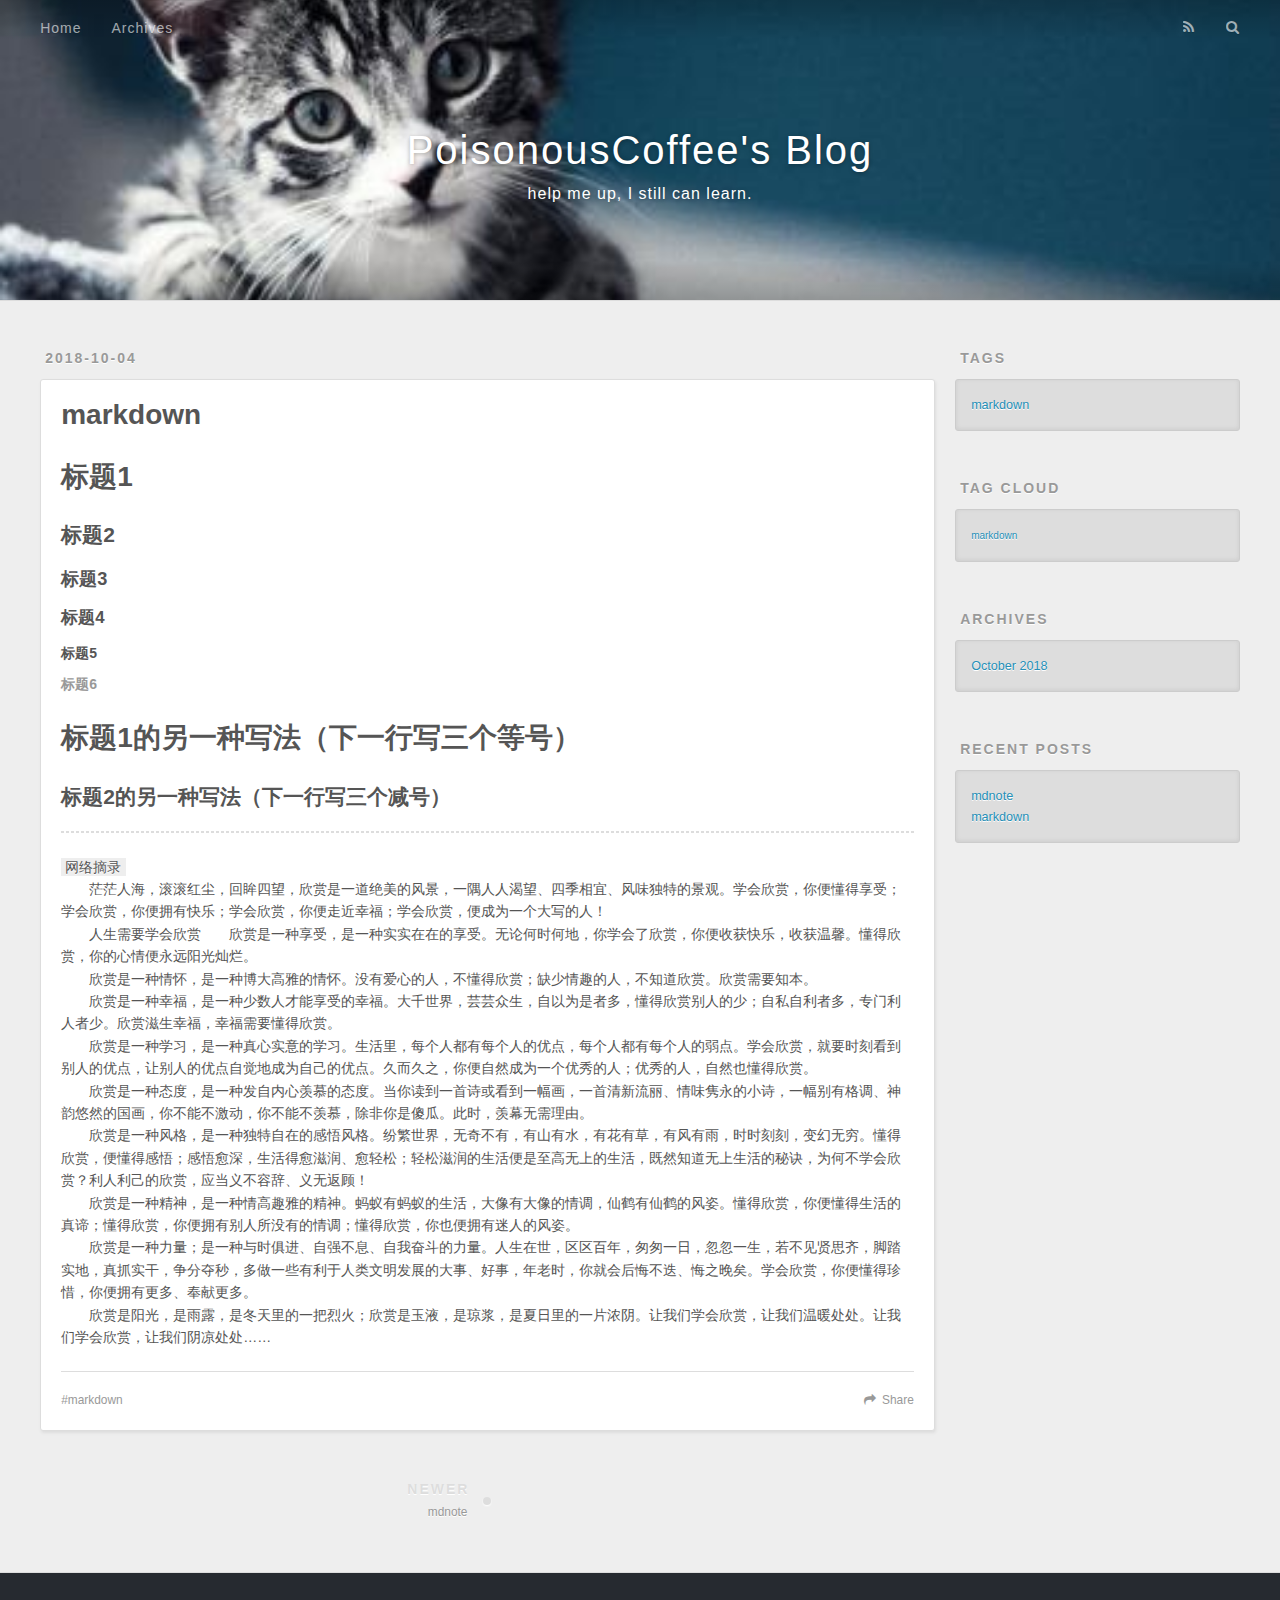
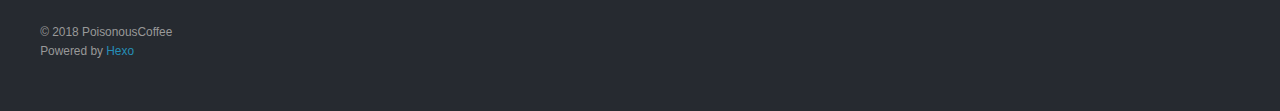
<file: 2018/10/04/markdown/index.html>
<!DOCTYPE html>
<html>
<head>
  <meta charset="utf-8">
  

  
  <title>markdown | PoisonousCoffee&#39;s Blog</title>
  <meta name="viewport" content="width=device-width, initial-scale=1, maximum-scale=1">
  <meta name="description" content="标题1标题2标题3标题4标题5标题6标题1的另一种写法（下一行写三个等号）标题2的另一种写法（下一行写三个减号） 网络摘录　　茫茫人海，滚滚红尘，回眸四望，欣赏是一道绝美的风景，一隅人人渴望、四季相宜、风味独特的景观。学会欣赏，你便懂得享受；学会欣赏，你便拥有快乐；学会欣赏，你便走近幸福；学会欣赏，便成为一个大写的人！　　人生需要学会欣赏　　欣赏是一种享受，是一种实实在在的享受。无论何时何地，你学">
<meta name="keywords" content="markdown">
<meta property="og:type" content="article">
<meta property="og:title" content="markdown">
<meta property="og:url" content="https://poisonouscoffee.github.io/2018/10/04/markdown/index.html">
<meta property="og:site_name" content="PoisonousCoffee&#39;s Blog">
<meta property="og:description" content="标题1标题2标题3标题4标题5标题6标题1的另一种写法（下一行写三个等号）标题2的另一种写法（下一行写三个减号） 网络摘录　　茫茫人海，滚滚红尘，回眸四望，欣赏是一道绝美的风景，一隅人人渴望、四季相宜、风味独特的景观。学会欣赏，你便懂得享受；学会欣赏，你便拥有快乐；学会欣赏，你便走近幸福；学会欣赏，便成为一个大写的人！　　人生需要学会欣赏　　欣赏是一种享受，是一种实实在在的享受。无论何时何地，你学">
<meta property="og:locale" content="default">
<meta property="og:updated_time" content="2018-10-04T08:30:14.705Z">
<meta name="twitter:card" content="summary">
<meta name="twitter:title" content="markdown">
<meta name="twitter:description" content="标题1标题2标题3标题4标题5标题6标题1的另一种写法（下一行写三个等号）标题2的另一种写法（下一行写三个减号） 网络摘录　　茫茫人海，滚滚红尘，回眸四望，欣赏是一道绝美的风景，一隅人人渴望、四季相宜、风味独特的景观。学会欣赏，你便懂得享受；学会欣赏，你便拥有快乐；学会欣赏，你便走近幸福；学会欣赏，便成为一个大写的人！　　人生需要学会欣赏　　欣赏是一种享受，是一种实实在在的享受。无论何时何地，你学">
  
    <link rel="alternate" href="/atom.xml" title="PoisonousCoffee&#39;s Blog" type="application/atom+xml">
  
  
    <link rel="icon" href="/favicon.png">
  
  
    <link href="//fonts.googleapis.com/css?family=Source+Code+Pro" rel="stylesheet" type="text/css">
  
  <link rel="stylesheet" href="/css/style.css">
</head>

<body>
  <div id="container">
    <div id="wrap">
      <header id="header">
  <div id="banner"></div>
  <div id="header-outer" class="outer">
    <div id="header-title" class="inner">
      <h1 id="logo-wrap">
        <a href="/" id="logo">PoisonousCoffee&#39;s Blog</a>
      </h1>
      
        <h2 id="subtitle-wrap">
          <a href="/" id="subtitle">help me up, I still can learn.</a>
        </h2>
      
    </div>
    <div id="header-inner" class="inner">
      <nav id="main-nav">
        <a id="main-nav-toggle" class="nav-icon"></a>
        
          <a class="main-nav-link" href="/">Home</a>
        
          <a class="main-nav-link" href="/archives">Archives</a>
        
      </nav>
      <nav id="sub-nav">
        
          <a id="nav-rss-link" class="nav-icon" href="/atom.xml" title="RSS Feed"></a>
        
        <a id="nav-search-btn" class="nav-icon" title="Search"></a>
      </nav>
      <div id="search-form-wrap">
        <form action="//google.com/search" method="get" accept-charset="UTF-8" class="search-form"><input type="search" name="q" class="search-form-input" placeholder="Search"><button type="submit" class="search-form-submit">&#xF002;</button><input type="hidden" name="sitesearch" value="https://poisonouscoffee.github.io"></form>
      </div>
    </div>
  </div>
</header>
      <div class="outer">
        <section id="main"><article id="post-markdown" class="article article-type-post" itemscope itemprop="blogPost">
  <div class="article-meta">
    <a href="/2018/10/04/markdown/" class="article-date">
  <time datetime="2018-10-04T05:30:32.000Z" itemprop="datePublished">2018-10-04</time>
</a>
    
  </div>
  <div class="article-inner">
    
    
      <header class="article-header">
        
  
    <h1 class="article-title" itemprop="name">
      markdown
    </h1>
  

      </header>
    
    <div class="article-entry" itemprop="articleBody">
      
        <h1 id="标题1"><a href="#标题1" class="headerlink" title="标题1"></a>标题1</h1><h2 id="标题2"><a href="#标题2" class="headerlink" title="标题2"></a>标题2</h2><h3 id="标题3"><a href="#标题3" class="headerlink" title="标题3"></a>标题3</h3><h4 id="标题4"><a href="#标题4" class="headerlink" title="标题4"></a>标题4</h4><h5 id="标题5"><a href="#标题5" class="headerlink" title="标题5"></a>标题5</h5><h6 id="标题6"><a href="#标题6" class="headerlink" title="标题6"></a>标题6</h6><h1 id="标题1的另一种写法（下一行写三个等号）"><a href="#标题1的另一种写法（下一行写三个等号）" class="headerlink" title="标题1的另一种写法（下一行写三个等号）"></a>标题1的另一种写法（下一行写三个等号）</h1><h2 id="标题2的另一种写法（下一行写三个减号）"><a href="#标题2的另一种写法（下一行写三个减号）" class="headerlink" title="标题2的另一种写法（下一行写三个减号）"></a>标题2的另一种写法（下一行写三个减号）</h2><hr>
<p><code>网络摘录</code><br>　　茫茫人海，滚滚红尘，回眸四望，欣赏是一道绝美的风景，一隅人人渴望、四季相宜、风味独特的景观。学会欣赏，你便懂得享受；学会欣赏，你便拥有快乐；学会欣赏，你便走近幸福；学会欣赏，便成为一个大写的人！<br>　　人生需要学会欣赏　　欣赏是一种享受，是一种实实在在的享受。无论何时何地，你学会了欣赏，你便收获快乐，收获温馨。懂得欣赏，你的心情便永远阳光灿烂。<br>　　欣赏是一种情怀，是一种博大高雅的情怀。没有爱心的人，不懂得欣赏；缺少情趣的人，不知道欣赏。欣赏需要知本。<br>　　欣赏是一种幸福，是一种少数人才能享受的幸福。大千世界，芸芸众生，自以为是者多，懂得欣赏别人的少；自私自利者多，专门利人者少。欣赏滋生幸福，幸福需要懂得欣赏。<br>　　欣赏是一种学习，是一种真心实意的学习。生活里，每个人都有每个人的优点，每个人都有每个人的弱点。学会欣赏，就要时刻看到别人的优点，让别人的优点自觉地成为自己的优点。久而久之，你便自然成为一个优秀的人；优秀的人，自然也懂得欣赏。<br>　　欣赏是一种态度，是一种发自内心羡慕的态度。当你读到一首诗或看到一幅画，一首清新流丽、情味隽永的小诗，一幅别有格调、神韵悠然的国画，你不能不激动，你不能不羡慕，除非你是傻瓜。此时，羡幕无需理由。<br>　　欣赏是一种风格，是一种独特自在的感悟风格。纷繁世界，无奇不有，有山有水，有花有草，有风有雨，时时刻刻，变幻无穷。懂得欣赏，便懂得感悟；感悟愈深，生活得愈滋润、愈轻松；轻松滋润的生活便是至高无上的生活，既然知道无上生活的秘诀，为何不学会欣赏？利人利己的欣赏，应当义不容辞、义无返顾！<br>　　欣赏是一种精神，是一种情高趣雅的精神。蚂蚁有蚂蚁的生活，大像有大像的情调，仙鹤有仙鹤的风姿。懂得欣赏，你便懂得生活的真谛；懂得欣赏，你便拥有别人所没有的情调；懂得欣赏，你也便拥有迷人的风姿。<br>　　欣赏是一种力量；是一种与时俱进、自强不息、自我奋斗的力量。人生在世，区区百年，匆匆一日，忽忽一生，若不见贤思齐，脚踏实地，真抓实干，争分夺秒，多做一些有利于人类文明发展的大事、好事，年老时，你就会后悔不迭、悔之晚矣。学会欣赏，你便懂得珍惜，你便拥有更多、奉献更多。<br>　　欣赏是阳光，是雨露，是冬天里的一把烈火；欣赏是玉液，是琼浆，是夏日里的一片浓阴。让我们学会欣赏，让我们温暖处处。让我们学会欣赏，让我们阴凉处处……</p>

      
    </div>
    <footer class="article-footer">
      <a data-url="https://poisonouscoffee.github.io/2018/10/04/markdown/" data-id="cjmuadge10000pcaiahqzaske" class="article-share-link">Share</a>
      
      
  <ul class="article-tag-list"><li class="article-tag-list-item"><a class="article-tag-list-link" href="/tags/markdown/">markdown</a></li></ul>

    </footer>
  </div>
  
    
<nav id="article-nav">
  
    <a href="/2018/10/04/mdnote/" id="article-nav-newer" class="article-nav-link-wrap">
      <strong class="article-nav-caption">Newer</strong>
      <div class="article-nav-title">
        
          mdnote
        
      </div>
    </a>
  
  
</nav>

  
</article>

</section>
        
          <aside id="sidebar">
  
    

  
    
  <div class="widget-wrap">
    <h3 class="widget-title">Tags</h3>
    <div class="widget">
      <ul class="tag-list"><li class="tag-list-item"><a class="tag-list-link" href="/tags/markdown/">markdown</a></li></ul>
    </div>
  </div>


  
    
  <div class="widget-wrap">
    <h3 class="widget-title">Tag Cloud</h3>
    <div class="widget tagcloud">
      <a href="/tags/markdown/" style="font-size: 10px;">markdown</a>
    </div>
  </div>

  
    
  <div class="widget-wrap">
    <h3 class="widget-title">Archives</h3>
    <div class="widget">
      <ul class="archive-list"><li class="archive-list-item"><a class="archive-list-link" href="/archives/2018/10/">October 2018</a></li></ul>
    </div>
  </div>


  
    
  <div class="widget-wrap">
    <h3 class="widget-title">Recent Posts</h3>
    <div class="widget">
      <ul>
        
          <li>
            <a href="/2018/10/04/mdnote/">mdnote</a>
          </li>
        
          <li>
            <a href="/2018/10/04/markdown/">markdown</a>
          </li>
        
      </ul>
    </div>
  </div>

  
</aside>
        
      </div>
      <footer id="footer">
  
  <div class="outer">
    <div id="footer-info" class="inner">
      &copy; 2018 PoisonousCoffee<br>
      Powered by <a href="http://hexo.io/" target="_blank">Hexo</a>
    </div>
  </div>
</footer>
    </div>
    <nav id="mobile-nav">
  
    <a href="/" class="mobile-nav-link">Home</a>
  
    <a href="/archives" class="mobile-nav-link">Archives</a>
  
</nav>
    

<script src="//ajax.googleapis.com/ajax/libs/jquery/2.0.3/jquery.min.js"></script>


  <link rel="stylesheet" href="/fancybox/jquery.fancybox.css">
  <script src="/fancybox/jquery.fancybox.pack.js"></script>


<script src="/js/script.js"></script>



  </div>
</body>
</html>
</file>
<file: css/style.css>
body {
  width: 100%;
}
body:before,
body:after {
  content: "";
  display: table;
}
body:after {
  clear: both;
}
html,
body,
div,
span,
applet,
object,
iframe,
h1,
h2,
h3,
h4,
h5,
h6,
p,
blockquote,
pre,
a,
abbr,
acronym,
address,
big,
cite,
code,
del,
dfn,
em,
img,
ins,
kbd,
q,
s,
samp,
small,
strike,
strong,
sub,
sup,
tt,
var,
dl,
dt,
dd,
ol,
ul,
li,
fieldset,
form,
label,
legend,
table,
caption,
tbody,
tfoot,
thead,
tr,
th,
td {
  margin: 0;
  padding: 0;
  border: 0;
  outline: 0;
  font-weight: inherit;
  font-style: inherit;
  font-family: inherit;
  font-size: 100%;
  vertical-align: baseline;
}
body {
  line-height: 1;
  color: #000;
  background: #fff;
}
ol,
ul {
  list-style: none;
}
table {
  border-collapse: separate;
  border-spacing: 0;
  vertical-align: middle;
}
caption,
th,
td {
  text-align: left;
  font-weight: normal;
  vertical-align: middle;
}
a img {
  border: none;
}
input,
button {
  margin: 0;
  padding: 0;
}
input::-moz-focus-inner,
button::-moz-focus-inner {
  border: 0;
  padding: 0;
}
@font-face {
  font-family: FontAwesome;
  font-style: normal;
  font-weight: normal;
  src: url("fonts/fontawesome-webfont.eot?v=#4.0.3");
  src: url("fonts/fontawesome-webfont.eot?#iefix&v=#4.0.3") format("embedded-opentype"), url("fonts/fontawesome-webfont.woff?v=#4.0.3") format("woff"), url("fonts/fontawesome-webfont.ttf?v=#4.0.3") format("truetype"), url("fonts/fontawesome-webfont.svg#fontawesomeregular?v=#4.0.3") format("svg");
}
html,
body,
#container {
  height: 100%;
}
body {
  background: #eee;
  font: 14px -apple-system, BlinkMacSystemFont, "Segoe UI", "Roboto", "Oxygen", "Ubuntu", "Cantarell", "Fira Sans", "Droid Sans", "Helvetica Neue", sans-serif;
  -webkit-text-size-adjust: 100%;
}
.outer {
  max-width: 1220px;
  margin: 0 auto;
  padding: 0 20px;
}
.outer:before,
.outer:after {
  content: "";
  display: table;
}
.outer:after {
  clear: both;
}
.inner {
  display: inline;
  float: left;
  width: 98.33333333333333%;
  margin: 0 0.833333333333333%;
}
.left,
.alignleft {
  float: left;
}
.right,
.alignright {
  float: right;
}
.clear {
  clear: both;
}
#container {
  position: relative;
}
.mobile-nav-on {
  overflow: hidden;
}
#wrap {
  height: 100%;
  width: 100%;
  position: absolute;
  top: 0;
  left: 0;
  -webkit-transition: 0.2s ease-out;
  -moz-transition: 0.2s ease-out;
  -ms-transition: 0.2s ease-out;
  transition: 0.2s ease-out;
  z-index: 1;
  background: #eee;
}
.mobile-nav-on #wrap {
  left: 280px;
}
@media screen and (min-width: 768px) {
  #main {
    display: inline;
    float: left;
    width: 73.33333333333333%;
    margin: 0 0.833333333333333%;
  }
}
.article-date,
.article-category-link,
.archive-year,
.widget-title {
  text-decoration: none;
  text-transform: uppercase;
  letter-spacing: 2px;
  color: #999;
  margin-bottom: 1em;
  margin-left: 5px;
  line-height: 1em;
  text-shadow: 0 1px #fff;
  font-weight: bold;
}
.article-inner,
.archive-article-inner {
  background: #fff;
  -webkit-box-shadow: 1px 2px 3px #ddd;
  box-shadow: 1px 2px 3px #ddd;
  border: 1px solid #ddd;
  border-radius: 3px;
}
.article-entry h1,
.widget h1 {
  font-size: 2em;
}
.article-entry h2,
.widget h2 {
  font-size: 1.5em;
}
.article-entry h3,
.widget h3 {
  font-size: 1.3em;
}
.article-entry h4,
.widget h4 {
  font-size: 1.2em;
}
.article-entry h5,
.widget h5 {
  font-size: 1em;
}
.article-entry h6,
.widget h6 {
  font-size: 1em;
  color: #999;
}
.article-entry hr,
.widget hr {
  border: 1px dashed #ddd;
}
.article-entry strong,
.widget strong {
  font-weight: bold;
}
.article-entry em,
.widget em,
.article-entry cite,
.widget cite {
  font-style: italic;
}
.article-entry sup,
.widget sup,
.article-entry sub,
.widget sub {
  font-size: 0.75em;
  line-height: 0;
  position: relative;
  vertical-align: baseline;
}
.article-entry sup,
.widget sup {
  top: -0.5em;
}
.article-entry sub,
.widget sub {
  bottom: -0.2em;
}
.article-entry small,
.widget small {
  font-size: 0.85em;
}
.article-entry acronym,
.widget acronym,
.article-entry abbr,
.widget abbr {
  border-bottom: 1px dotted;
}
.article-entry ul,
.widget ul,
.article-entry ol,
.widget ol,
.article-entry dl,
.widget dl {
  margin: 0 20px;
  line-height: 1.6em;
}
.article-entry ul ul,
.widget ul ul,
.article-entry ol ul,
.widget ol ul,
.article-entry ul ol,
.widget ul ol,
.article-entry ol ol,
.widget ol ol {
  margin-top: 0;
  margin-bottom: 0;
}
.article-entry ul,
.widget ul {
  list-style: disc;
}
.article-entry ol,
.widget ol {
  list-style: decimal;
}
.article-entry dt,
.widget dt {
  font-weight: bold;
}
#header {
  height: 300px;
  position: relative;
  border-bottom: 1px solid #ddd;
}
#header:before,
#header:after {
  content: "";
  position: absolute;
  left: 0;
  right: 0;
  height: 40px;
}
#header:before {
  top: 0;
  background: -webkit-linear-gradient(rgba(0,0,0,0.2), transparent);
  background: -moz-linear-gradient(rgba(0,0,0,0.2), transparent);
  background: -ms-linear-gradient(rgba(0,0,0,0.2), transparent);
  background: linear-gradient(rgba(0,0,0,0.2), transparent);
}
#header:after {
  bottom: 0;
  background: -webkit-linear-gradient(transparent, rgba(0,0,0,0.2));
  background: -moz-linear-gradient(transparent, rgba(0,0,0,0.2));
  background: -ms-linear-gradient(transparent, rgba(0,0,0,0.2));
  background: linear-gradient(transparent, rgba(0,0,0,0.2));
}
#header-outer {
  height: 100%;
  position: relative;
}
#header-inner {
  position: relative;
  overflow: hidden;
}
#banner {
  position: absolute;
  top: 0;
  left: 0;
  width: 100%;
  height: 100%;
  background: url("images/banner.jpg") center #000;
  -webkit-background-size: cover;
  -moz-background-size: cover;
  background-size: cover;
  z-index: -1;
}
#header-title {
  text-align: center;
  height: 40px;
  position: absolute;
  top: 50%;
  left: 0;
  margin-top: -20px;
}
#logo,
#subtitle {
  text-decoration: none;
  color: #fff;
  font-weight: 300;
  text-shadow: 0 1px 4px rgba(0,0,0,0.3);
}
#logo {
  font-size: 40px;
  line-height: 40px;
  letter-spacing: 2px;
}
#subtitle {
  font-size: 16px;
  line-height: 16px;
  letter-spacing: 1px;
}
#subtitle-wrap {
  margin-top: 16px;
}
#main-nav {
  float: left;
  margin-left: -15px;
}
.nav-icon,
.main-nav-link {
  float: left;
  color: #fff;
  opacity: 0.6;
  text-decoration: none;
  text-shadow: 0 1px rgba(0,0,0,0.2);
  -webkit-transition: opacity 0.2s;
  -moz-transition: opacity 0.2s;
  -ms-transition: opacity 0.2s;
  transition: opacity 0.2s;
  display: block;
  padding: 20px 15px;
}
.nav-icon:hover,
.main-nav-link:hover {
  opacity: 1;
}
.nav-icon {
  font-family: FontAwesome;
  text-align: center;
  font-size: 14px;
  width: 14px;
  height: 14px;
  padding: 20px 15px;
  position: relative;
  cursor: pointer;
}
.main-nav-link {
  font-weight: 300;
  letter-spacing: 1px;
}
@media screen and (max-width: 479px) {
  .main-nav-link {
    display: none;
  }
}
#main-nav-toggle {
  display: none;
}
#main-nav-toggle:before {
  content: "\f0c9";
}
@media screen and (max-width: 479px) {
  #main-nav-toggle {
    display: block;
  }
}
#sub-nav {
  float: right;
  margin-right: -15px;
}
#nav-rss-link:before {
  content: "\f09e";
}
#nav-search-btn:before {
  content: "\f002";
}
#search-form-wrap {
  position: absolute;
  top: 15px;
  width: 150px;
  height: 30px;
  right: -150px;
  opacity: 0;
  -webkit-transition: 0.2s ease-out;
  -moz-transition: 0.2s ease-out;
  -ms-transition: 0.2s ease-out;
  transition: 0.2s ease-out;
}
#search-form-wrap.on {
  opacity: 1;
  right: 0;
}
@media screen and (max-width: 479px) {
  #search-form-wrap {
    width: 100%;
    right: -100%;
  }
}
.search-form {
  position: absolute;
  top: 0;
  left: 0;
  right: 0;
  background: #fff;
  padding: 5px 15px;
  border-radius: 15px;
  -webkit-box-shadow: 0 0 10px rgba(0,0,0,0.3);
  box-shadow: 0 0 10px rgba(0,0,0,0.3);
}
.search-form-input {
  border: none;
  background: none;
  color: #555;
  width: 100%;
  font: 13px -apple-system, BlinkMacSystemFont, "Segoe UI", "Roboto", "Oxygen", "Ubuntu", "Cantarell", "Fira Sans", "Droid Sans", "Helvetica Neue", sans-serif;
  outline: none;
}
.search-form-input::-webkit-search-results-decoration,
.search-form-input::-webkit-search-cancel-button {
  -webkit-appearance: none;
}
.search-form-submit {
  position: absolute;
  top: 50%;
  right: 10px;
  margin-top: -7px;
  font: 13px FontAwesome;
  border: none;
  background: none;
  color: #bbb;
  cursor: pointer;
}
.search-form-submit:hover,
.search-form-submit:focus {
  color: #777;
}
.article {
  margin: 50px 0;
}
.article-inner {
  overflow: hidden;
}
.article-meta:before,
.article-meta:after {
  content: "";
  display: table;
}
.article-meta:after {
  clear: both;
}
.article-date {
  float: left;
}
.article-category {
  float: left;
  line-height: 1em;
  color: #ccc;
  text-shadow: 0 1px #fff;
  margin-left: 8px;
}
.article-category:before {
  content: "\2022";
}
.article-category-link {
  margin: 0 12px 1em;
}
.article-header {
  padding: 20px 20px 0;
}
.article-title {
  text-decoration: none;
  font-size: 2em;
  font-weight: bold;
  color: #555;
  line-height: 1.1em;
  -webkit-transition: color 0.2s;
  -moz-transition: color 0.2s;
  -ms-transition: color 0.2s;
  transition: color 0.2s;
}
a.article-title:hover {
  color: #258fb8;
}
.article-entry {
  color: #555;
  padding: 0 20px;
}
.article-entry:before,
.article-entry:after {
  content: "";
  display: table;
}
.article-entry:after {
  clear: both;
}
.article-entry p,
.article-entry table {
  line-height: 1.6em;
  margin: 1.6em 0;
}
.article-entry h1,
.article-entry h2,
.article-entry h3,
.article-entry h4,
.article-entry h5,
.article-entry h6 {
  font-weight: bold;
}
.article-entry h1,
.article-entry h2,
.article-entry h3,
.article-entry h4,
.article-entry h5,
.article-entry h6 {
  line-height: 1.1em;
  margin: 1.1em 0;
}
.article-entry a {
  color: #258fb8;
  text-decoration: none;
}
.article-entry a:hover {
  text-decoration: underline;
}
.article-entry ul,
.article-entry ol,
.article-entry dl {
  margin-top: 1.6em;
  margin-bottom: 1.6em;
}
.article-entry img,
.article-entry video {
  max-width: 100%;
  height: auto;
  display: block;
  margin: auto;
}
.article-entry iframe {
  border: none;
}
.article-entry table {
  width: 100%;
  border-collapse: collapse;
  border-spacing: 0;
}
.article-entry th {
  font-weight: bold;
  border-bottom: 3px solid #ddd;
  padding-bottom: 0.5em;
}
.article-entry td {
  border-bottom: 1px solid #ddd;
  padding: 10px 0;
}
.article-entry blockquote {
  font-family: Georgia, "Times New Roman", serif;
  font-size: 1.4em;
  margin: 1.6em 20px;
  text-align: center;
}
.article-entry blockquote footer {
  font-size: 14px;
  margin: 1.6em 0;
  font-family: -apple-system, BlinkMacSystemFont, "Segoe UI", "Roboto", "Oxygen", "Ubuntu", "Cantarell", "Fira Sans", "Droid Sans", "Helvetica Neue", sans-serif;
}
.article-entry blockquote footer cite:before {
  content: "—";
  padding: 0 0.5em;
}
.article-entry .pullquote {
  text-align: left;
  width: 45%;
  margin: 0;
}
.article-entry .pullquote.left {
  margin-left: 0.5em;
  margin-right: 1em;
}
.article-entry .pullquote.right {
  margin-right: 0.5em;
  margin-left: 1em;
}
.article-entry .caption {
  color: #999;
  display: block;
  font-size: 0.9em;
  margin-top: 0.5em;
  position: relative;
  text-align: center;
}
.article-entry .video-container {
  position: relative;
  padding-top: 56.25%;
  height: 0;
  overflow: hidden;
}
.article-entry .video-container iframe,
.article-entry .video-container object,
.article-entry .video-container embed {
  position: absolute;
  top: 0;
  left: 0;
  width: 100%;
  height: 100%;
  margin-top: 0;
}
.article-more-link a {
  display: inline-block;
  line-height: 1em;
  padding: 6px 15px;
  border-radius: 15px;
  background: #eee;
  color: #999;
  text-shadow: 0 1px #fff;
  text-decoration: none;
}
.article-more-link a:hover {
  background: #258fb8;
  color: #fff;
  text-decoration: none;
  text-shadow: 0 1px #1e7293;
}
.article-footer {
  font-size: 0.85em;
  line-height: 1.6em;
  border-top: 1px solid #ddd;
  padding-top: 1.6em;
  margin: 0 20px 20px;
}
.article-footer:before,
.article-footer:after {
  content: "";
  display: table;
}
.article-footer:after {
  clear: both;
}
.article-footer a {
  color: #999;
  text-decoration: none;
}
.article-footer a:hover {
  color: #555;
}
.article-tag-list-item {
  float: left;
  margin-right: 10px;
}
.article-tag-list-link:before {
  content: "#";
}
.article-comment-link {
  float: right;
}
.article-comment-link:before {
  content: "\f075";
  font-family: FontAwesome;
  padding-right: 8px;
}
.article-share-link {
  cursor: pointer;
  float: right;
  margin-left: 20px;
}
.article-share-link:before {
  content: "\f064";
  font-family: FontAwesome;
  padding-right: 6px;
}
#article-nav {
  position: relative;
}
#article-nav:before,
#article-nav:after {
  content: "";
  display: table;
}
#article-nav:after {
  clear: both;
}
@media screen and (min-width: 768px) {
  #article-nav {
    margin: 50px 0;
  }
  #article-nav:before {
    width: 8px;
    height: 8px;
    position: absolute;
    top: 50%;
    left: 50%;
    margin-top: -4px;
    margin-left: -4px;
    content: "";
    border-radius: 50%;
    background: #ddd;
    -webkit-box-shadow: 0 1px 2px #fff;
    box-shadow: 0 1px 2px #fff;
  }
}
.article-nav-link-wrap {
  text-decoration: none;
  text-shadow: 0 1px #fff;
  color: #999;
  -webkit-box-sizing: border-box;
  -moz-box-sizing: border-box;
  box-sizing: border-box;
  margin-top: 50px;
  text-align: center;
  display: block;
}
.article-nav-link-wrap:hover {
  color: #555;
}
@media screen and (min-width: 768px) {
  .article-nav-link-wrap {
    width: 50%;
    margin-top: 0;
  }
}
@media screen and (min-width: 768px) {
  #article-nav-newer {
    float: left;
    text-align: right;
    padding-right: 20px;
  }
}
@media screen and (min-width: 768px) {
  #article-nav-older {
    float: right;
    text-align: left;
    padding-left: 20px;
  }
}
.article-nav-caption {
  text-transform: uppercase;
  letter-spacing: 2px;
  color: #ddd;
  line-height: 1em;
  font-weight: bold;
}
#article-nav-newer .article-nav-caption {
  margin-right: -2px;
}
.article-nav-title {
  font-size: 0.85em;
  line-height: 1.6em;
  margin-top: 0.5em;
}
.article-share-box {
  position: absolute;
  display: none;
  background: #fff;
  -webkit-box-shadow: 1px 2px 10px rgba(0,0,0,0.2);
  box-shadow: 1px 2px 10px rgba(0,0,0,0.2);
  border-radius: 3px;
  margin-left: -145px;
  overflow: hidden;
  z-index: 1;
}
.article-share-box.on {
  display: block;
}
.article-share-input {
  width: 100%;
  background: none;
  -webkit-box-sizing: border-box;
  -moz-box-sizing: border-box;
  box-sizing: border-box;
  font: 14px -apple-system, BlinkMacSystemFont, "Segoe UI", "Roboto", "Oxygen", "Ubuntu", "Cantarell", "Fira Sans", "Droid Sans", "Helvetica Neue", sans-serif;
  padding: 0 15px;
  color: #555;
  outline: none;
  border: 1px solid #ddd;
  border-radius: 3px 3px 0 0;
  height: 36px;
  line-height: 36px;
}
.article-share-links {
  background: #eee;
}
.article-share-links:before,
.article-share-links:after {
  content: "";
  display: table;
}
.article-share-links:after {
  clear: both;
}
.article-share-twitter,
.article-share-facebook,
.article-share-pinterest,
.article-share-google {
  width: 50px;
  height: 36px;
  display: block;
  float: left;
  position: relative;
  color: #999;
  text-shadow: 0 1px #fff;
}
.article-share-twitter:before,
.article-share-facebook:before,
.article-share-pinterest:before,
.article-share-google:before {
  font-size: 20px;
  font-family: FontAwesome;
  width: 20px;
  height: 20px;
  position: absolute;
  top: 50%;
  left: 50%;
  margin-top: -10px;
  margin-left: -10px;
  text-align: center;
}
.article-share-twitter:hover,
.article-share-facebook:hover,
.article-share-pinterest:hover,
.article-share-google:hover {
  color: #fff;
}
.article-share-twitter:before {
  content: "\f099";
}
.article-share-twitter:hover {
  background: #00aced;
  text-shadow: 0 1px #008abe;
}
.article-share-facebook:before {
  content: "\f09a";
}
.article-share-facebook:hover {
  background: #3b5998;
  text-shadow: 0 1px #2f477a;
}
.article-share-pinterest:before {
  content: "\f0d2";
}
.article-share-pinterest:hover {
  background: #cb2027;
  text-shadow: 0 1px #a21a1f;
}
.article-share-google:before {
  content: "\f0d5";
}
.article-share-google:hover {
  background: #dd4b39;
  text-shadow: 0 1px #be3221;
}
.article-gallery {
  background: #000;
  position: relative;
}
.article-gallery-photos {
  position: relative;
  overflow: hidden;
}
.article-gallery-img {
  display: none;
  max-width: 100%;
}
.article-gallery-img:first-child {
  display: block;
}
.article-gallery-img.loaded {
  position: absolute;
  display: block;
}
.article-gallery-img img {
  display: block;
  max-width: 100%;
  margin: 0 auto;
}
#comments {
  background: #fff;
  -webkit-box-shadow: 1px 2px 3px #ddd;
  box-shadow: 1px 2px 3px #ddd;
  padding: 20px;
  border: 1px solid #ddd;
  border-radius: 3px;
  margin: 50px 0;
}
#comments a {
  color: #258fb8;
}
.archives-wrap {
  margin: 50px 0;
}
.archives:before,
.archives:after {
  content: "";
  display: table;
}
.archives:after {
  clear: both;
}
.archive-year-wrap {
  margin-bottom: 1em;
}
.archives {
  -webkit-column-gap: 10px;
  -moz-column-gap: 10px;
  column-gap: 10px;
}
@media screen and (min-width: 480px) and (max-width: 767px) {
  .archives {
    -webkit-column-count: 2;
    -moz-column-count: 2;
    column-count: 2;
  }
}
@media screen and (min-width: 768px) {
  .archives {
    -webkit-column-count: 3;
    -moz-column-count: 3;
    column-count: 3;
  }
}
.archive-article {
  -webkit-column-break-inside: avoid;
  page-break-inside: avoid;
  overflow: hidden;
  break-inside: avoid-column;
}
.archive-article-inner {
  padding: 10px;
  margin-bottom: 15px;
}
.archive-article-title {
  text-decoration: none;
  font-weight: bold;
  color: #555;
  -webkit-transition: color 0.2s;
  -moz-transition: color 0.2s;
  -ms-transition: color 0.2s;
  transition: color 0.2s;
  line-height: 1.6em;
}
.archive-article-title:hover {
  color: #258fb8;
}
.archive-article-footer {
  margin-top: 1em;
}
.archive-article-date {
  color: #999;
  text-decoration: none;
  font-size: 0.85em;
  line-height: 1em;
  margin-bottom: 0.5em;
  display: block;
}
#page-nav {
  margin: 50px auto;
  background: #fff;
  -webkit-box-shadow: 1px 2px 3px #ddd;
  box-shadow: 1px 2px 3px #ddd;
  border: 1px solid #ddd;
  border-radius: 3px;
  text-align: center;
  color: #999;
  overflow: hidden;
}
#page-nav:before,
#page-nav:after {
  content: "";
  display: table;
}
#page-nav:after {
  clear: both;
}
#page-nav a,
#page-nav span {
  padding: 10px 20px;
  line-height: 1;
  height: 2ex;
}
#page-nav a {
  color: #999;
  text-decoration: none;
}
#page-nav a:hover {
  background: #999;
  color: #fff;
}
#page-nav .prev {
  float: left;
}
#page-nav .next {
  float: right;
}
#page-nav .page-number {
  display: inline-block;
}
@media screen and (max-width: 479px) {
  #page-nav .page-number {
    display: none;
  }
}
#page-nav .current {
  color: #555;
  font-weight: bold;
}
#page-nav .space {
  color: #ddd;
}
#footer {
  background: #262a30;
  padding: 50px 0;
  border-top: 1px solid #ddd;
  color: #999;
}
#footer a {
  color: #258fb8;
  text-decoration: none;
}
#footer a:hover {
  text-decoration: underline;
}
#footer-info {
  line-height: 1.6em;
  font-size: 0.85em;
}
.article-entry pre,
.article-entry .highlight {
  background: #2d2d2d;
  margin: 0 -20px;
  padding: 15px 20px;
  border-style: solid;
  border-color: #ddd;
  border-width: 1px 0;
  overflow: auto;
  color: #ccc;
  line-height: 22.400000000000002px;
}
.article-entry .highlight .gutter pre,
.article-entry .gist .gist-file .gist-data .line-numbers {
  color: #666;
  font-size: 0.85em;
}
.article-entry pre,
.article-entry code {
  font-family: "Source Code Pro", Consolas, Monaco, Menlo, Consolas, monospace;
}
.article-entry code {
  background: #eee;
  text-shadow: 0 1px #fff;
  padding: 0 0.3em;
}
.article-entry pre code {
  background: none;
  text-shadow: none;
  padding: 0;
}
.article-entry .highlight pre {
  border: none;
  margin: 0;
  padding: 0;
}
.article-entry .highlight table {
  margin: 0;
  width: auto;
}
.article-entry .highlight td {
  border: none;
  padding: 0;
}
.article-entry .highlight figcaption {
  font-size: 0.85em;
  color: #999;
  line-height: 1em;
  margin-bottom: 1em;
}
.article-entry .highlight figcaption:before,
.article-entry .highlight figcaption:after {
  content: "";
  display: table;
}
.article-entry .highlight figcaption:after {
  clear: both;
}
.article-entry .highlight figcaption a {
  float: right;
}
.article-entry .highlight .gutter pre {
  text-align: right;
  padding-right: 20px;
}
.article-entry .highlight .line {
  height: 22.400000000000002px;
}
.article-entry .highlight .line.marked {
  background: #515151;
}
.article-entry .gist {
  margin: 0 -20px;
  border-style: solid;
  border-color: #ddd;
  border-width: 1px 0;
  background: #2d2d2d;
  padding: 15px 20px 15px 0;
}
.article-entry .gist .gist-file {
  border: none;
  font-family: "Source Code Pro", Consolas, Monaco, Menlo, Consolas, monospace;
  margin: 0;
}
.article-entry .gist .gist-file .gist-data {
  background: none;
  border: none;
}
.article-entry .gist .gist-file .gist-data .line-numbers {
  background: none;
  border: none;
  padding: 0 20px 0 0;
}
.article-entry .gist .gist-file .gist-data .line-data {
  padding: 0 !important;
}
.article-entry .gist .gist-file .highlight {
  margin: 0;
  padding: 0;
  border: none;
}
.article-entry .gist .gist-file .gist-meta {
  background: #2d2d2d;
  color: #999;
  font: 0.85em -apple-system, BlinkMacSystemFont, "Segoe UI", "Roboto", "Oxygen", "Ubuntu", "Cantarell", "Fira Sans", "Droid Sans", "Helvetica Neue", sans-serif;
  text-shadow: 0 0;
  padding: 0;
  margin-top: 1em;
  margin-left: 20px;
}
.article-entry .gist .gist-file .gist-meta a {
  color: #258fb8;
  font-weight: normal;
}
.article-entry .gist .gist-file .gist-meta a:hover {
  text-decoration: underline;
}
pre .comment,
pre .title {
  color: #999;
}
pre .variable,
pre .attribute,
pre .tag,
pre .regexp,
pre .ruby .constant,
pre .xml .tag .title,
pre .xml .pi,
pre .xml .doctype,
pre .html .doctype,
pre .css .id,
pre .css .class,
pre .css .pseudo {
  color: #f2777a;
}
pre .number,
pre .preprocessor,
pre .built_in,
pre .literal,
pre .params,
pre .constant {
  color: #f99157;
}
pre .class,
pre .ruby .class .title,
pre .css .rules .attribute {
  color: #9c9;
}
pre .string,
pre .value,
pre .inheritance,
pre .header,
pre .ruby .symbol,
pre .xml .cdata {
  color: #9c9;
}
pre .css .hexcolor {
  color: #6cc;
}
pre .function,
pre .python .decorator,
pre .python .title,
pre .ruby .function .title,
pre .ruby .title .keyword,
pre .perl .sub,
pre .javascript .title,
pre .coffeescript .title {
  color: #69c;
}
pre .keyword,
pre .javascript .function {
  color: #c9c;
}
@media screen and (max-width: 479px) {
  #mobile-nav {
    position: absolute;
    top: 0;
    left: 0;
    width: 280px;
    height: 100%;
    background: #191919;
    border-right: 1px solid #fff;
  }
}
@media screen and (max-width: 479px) {
  .mobile-nav-link {
    display: block;
    color: #999;
    text-decoration: none;
    padding: 15px 20px;
    font-weight: bold;
  }
  .mobile-nav-link:hover {
    color: #fff;
  }
}
@media screen and (min-width: 768px) {
  #sidebar {
    display: inline;
    float: left;
    width: 23.333333333333332%;
    margin: 0 0.833333333333333%;
  }
}
.widget-wrap {
  margin: 50px 0;
}
.widget {
  color: #777;
  text-shadow: 0 1px #fff;
  background: #ddd;
  -webkit-box-shadow: 0 -1px 4px #ccc inset;
  box-shadow: 0 -1px 4px #ccc inset;
  border: 1px solid #ccc;
  padding: 15px;
  border-radius: 3px;
}
.widget a {
  color: #258fb8;
  text-decoration: none;
}
.widget a:hover {
  text-decoration: underline;
}
.widget ul ul,
.widget ol ul,
.widget dl ul,
.widget ul ol,
.widget ol ol,
.widget dl ol,
.widget ul dl,
.widget ol dl,
.widget dl dl {
  margin-left: 15px;
  list-style: disc;
}
.widget {
  line-height: 1.6em;
  word-wrap: break-word;
  font-size: 0.9em;
}
.widget ul,
.widget ol {
  list-style: none;
  margin: 0;
}
.widget ul ul,
.widget ol ul,
.widget ul ol,
.widget ol ol {
  margin: 0 20px;
}
.widget ul ul,
.widget ol ul {
  list-style: disc;
}
.widget ul ol,
.widget ol ol {
  list-style: decimal;
}
.category-list-count,
.tag-list-count,
.archive-list-count {
  padding-left: 5px;
  color: #999;
  font-size: 0.85em;
}
.category-list-count:before,
.tag-list-count:before,
.archive-list-count:before {
  content: "(";
}
.category-list-count:after,
.tag-list-count:after,
.archive-list-count:after {
  content: ")";
}
.tagcloud a {
  margin-right: 5px;
  display: inline-block;
}
</file>
